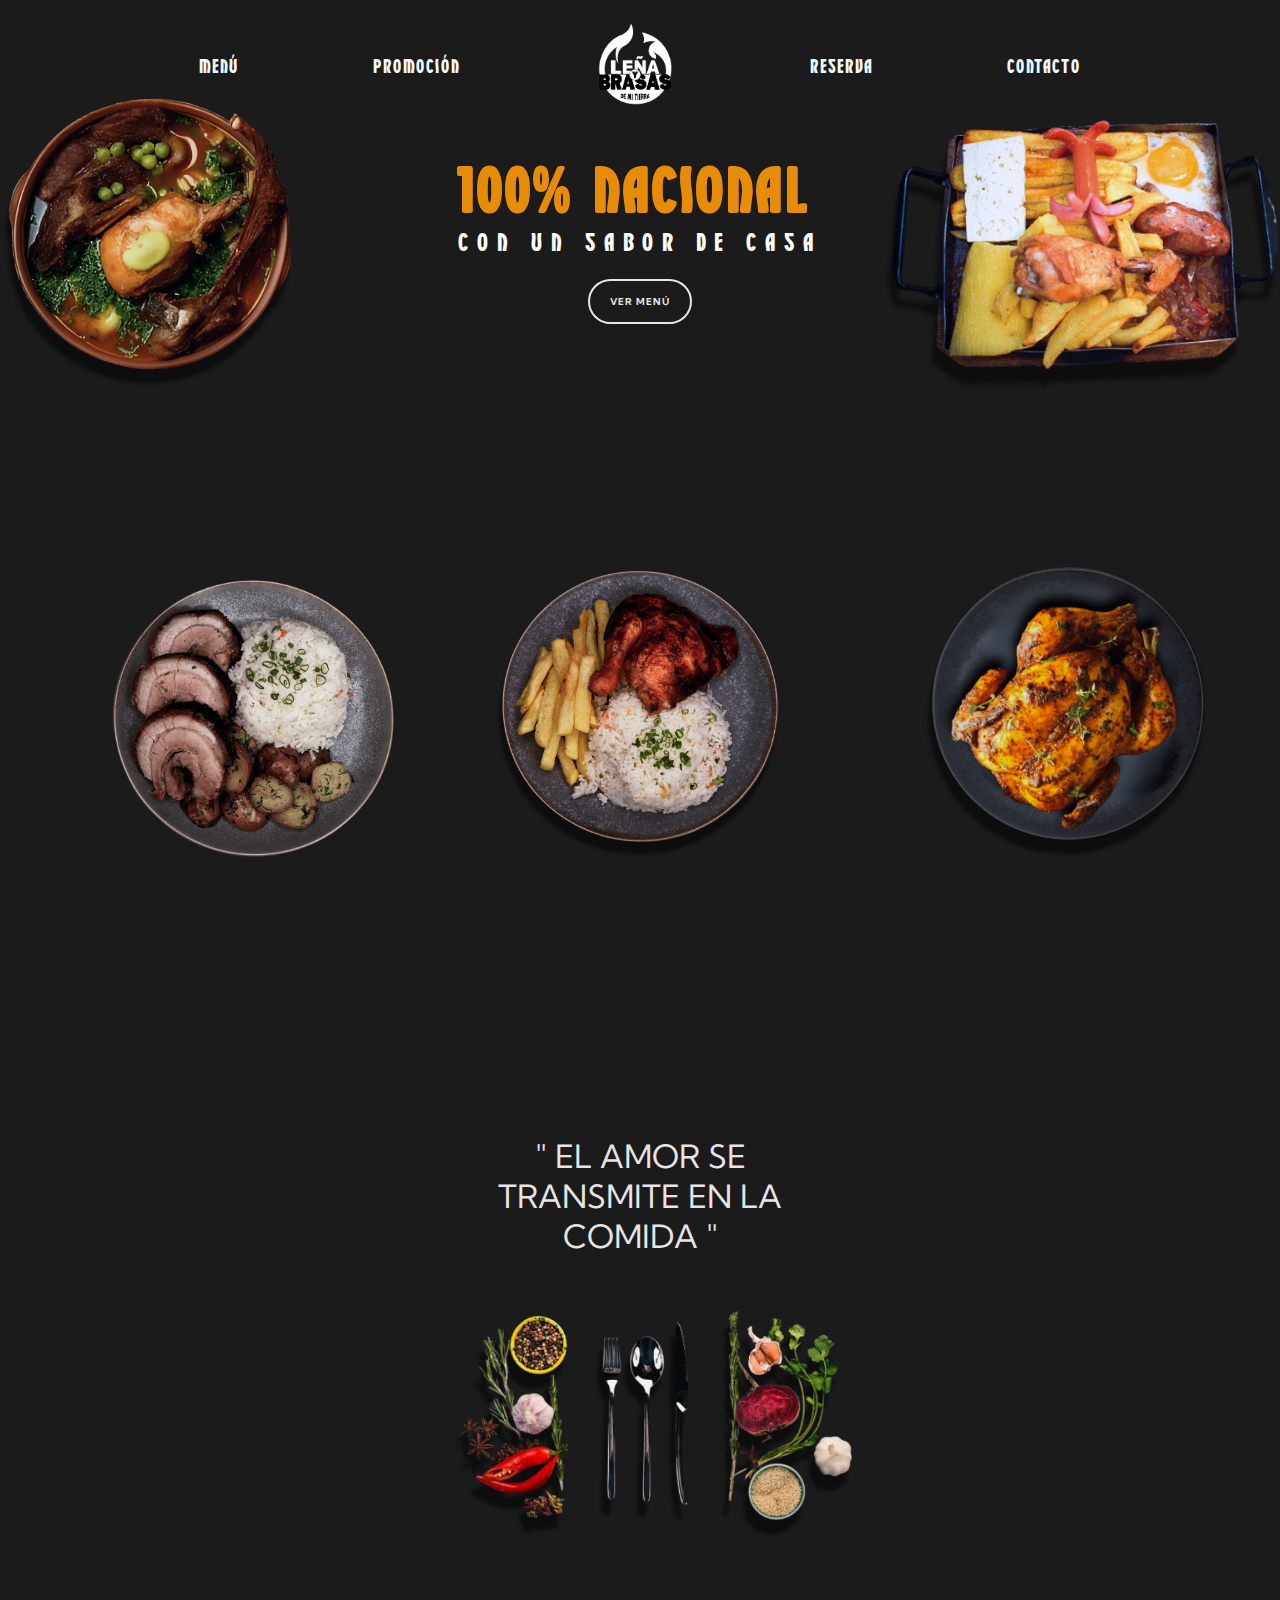
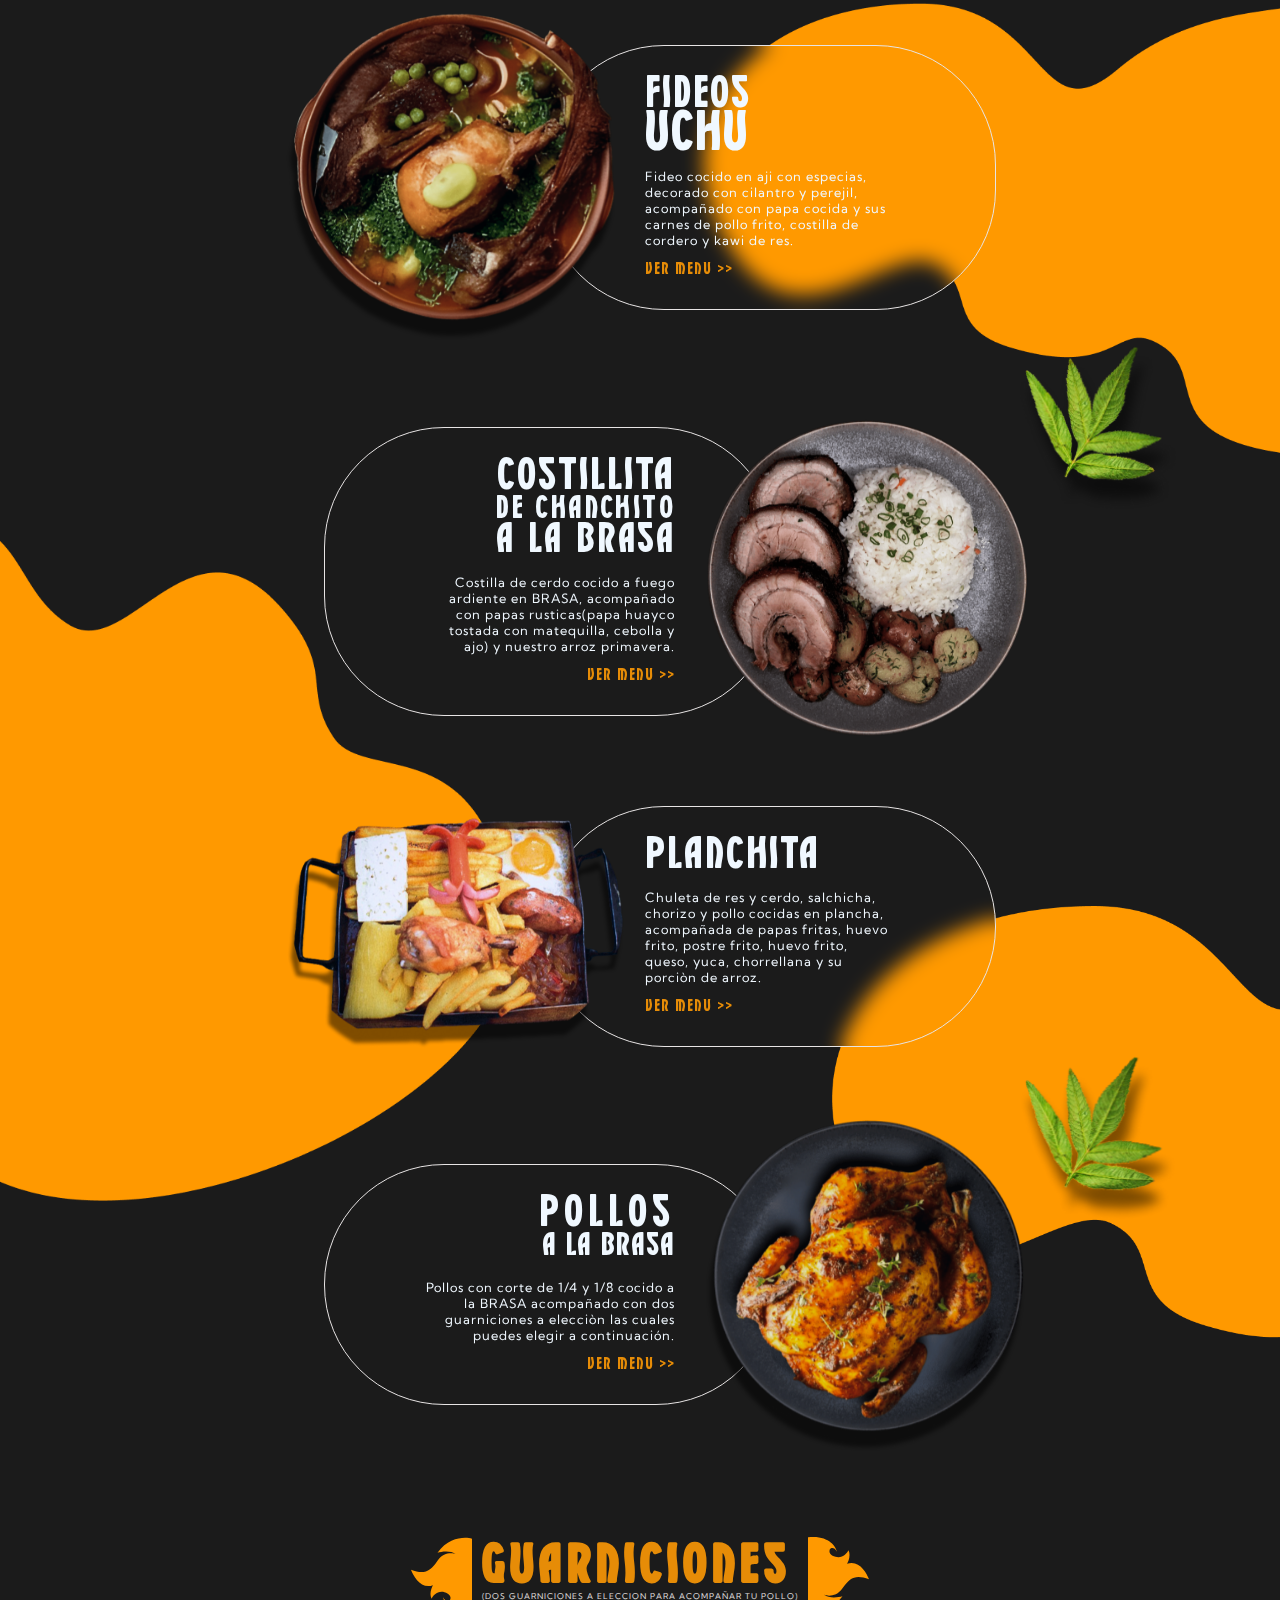
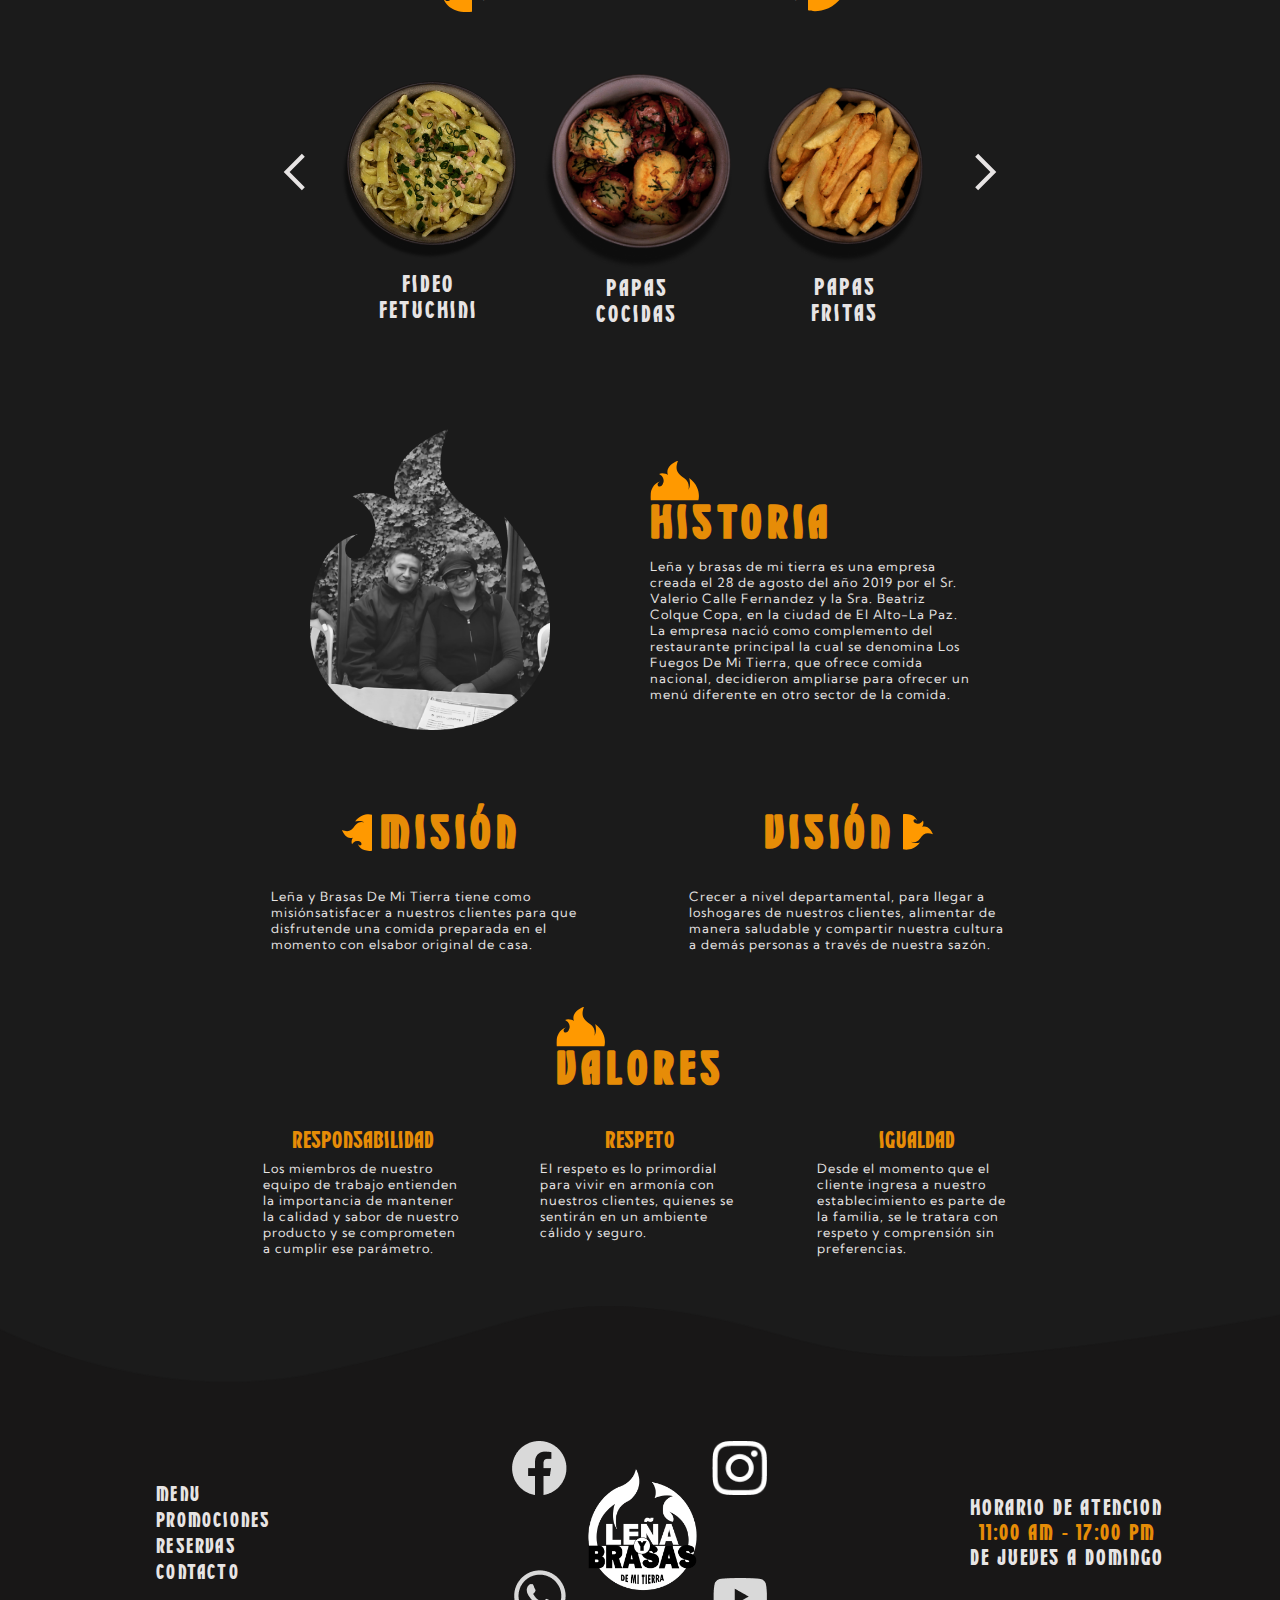
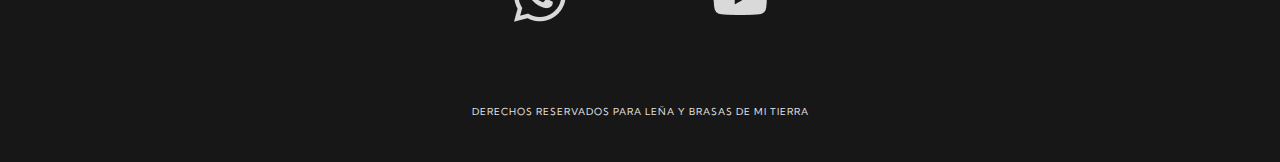
<file: index.html>
<!DOCTYPE html>
<html lang="es">
  <head>
    <meta charset="UTF-8" />
    <meta name="viewport" content="width=device-width, initial-scale=1.0" />
    <link rel="stylesheet" href="style/inicio.css" />
    <link rel="stylesheet" href="style/fonts.css" />
    <link rel="stylesheet" href="style/nav-fotter.css" />
    <link
      rel="shortcut icon"
      href="public/logos/logo.png"
      type="image/x-icon"
    />
    <title>Leña y Brasas</title>
  </head>
  <body>
    <!-- <div class="bg-ruido">

    </div> -->

    <header class="header">
      <!-- nav-movil -->
    <nav class="header__nav-movil">
      <a href="./index.html"
        ><img
          src="./public/logos/logo.png"
          alt="LOGO LEÑA-BRASAS"
          class="icon-inicio"
      /></a>
      <div>
        <img
          src="./public/logos/menu-movil.png"
          alt="Icono de menú"
          id="menu-movil"
        />
      </div>
      <div class="capa"></div>
      <ul class="nmovil-container hidden">
        <li class="nmovil-items"><a href="./menu.html">MENÚ</a></li>
        <li class="nmovil-items"><a href="./promociones.html">PROMOCIÓN</a></li>
        <li class="nmovil-items"><a href="./resevas.html">RESERVA</a></li>
        <li class="nmovil-items"><a href="./contacto.html">CONTACTO</a></li>
      </ul>
    </nav>

    <!-- fin nav-movil -->
    <nav class="header__nav">
      <ul class="nav__container--items">
        <li class="nav-items"><a href="./menu.html">MENÚ</a></li>
        <li class="nav-items"><a href="./promociones.html">PROMOCIÓN</a></li>
        <a href="./index.html"><img src="./public/logos/logo.png" alt="LOGO LEÑA-BRASAS" /></a>
        <li class="nav-items"><a href="./resevas.html">RESERVA</a></li>

        <li class="nav-items"><a href="./contacto.html">CONTACTO</a></li>
      </ul>
    </nav>

      <main class="header__main-movil">
        <section class="header-slider">
          <!-- Radio buttons para el control del slider -->
          <input type="radio" id="slide1" name="slider" checked>
          <input type="radio" id="slide2" name="slider">
          <input type="radio" id="slide3" name="slider">
      
          <!-- Contenedor de slides -->
          <div class="slides" id="slides-container">
            <article class="slides-header">
              <img src="./public/image/fideoUchu.png" alt="FIDEOS UCHU">
              <h2>FIDEOS UCHU</h2>
              <button class="button">VER MENU</button>
            </article>
            <article class="slides-header">
              <img src="./public/image/Costilla.png" alt="COSTILLA A LA BRASA">
              <h2>COSTILLA A LA BRASA</h2>
              <button class="button">VER MENU</button>
            </article>
            <article class="slides-header">
              <img src="./public/image/pollo.png" alt="POLLO A LA BRASA">
              <h2>POLLO A LA BRASA</h2>
              <button class="button">VER MENU</button>
            </article>
          </div>
      
          <!-- Radio buttons visibles como puntos de navegación -->
          <div class="content-radio-buttons">
            <label for="slide1" class="radio-button"></label>
            <label for="slide2" class="radio-button"></label>
            <label for="slide3" class="radio-button"></label>
          </div>
        </section>
      </main>
      
      

      <main class="header__main">
        <div class="mani__title">
          <h1>100% NACIONAL</h1>
          <h2>CON UN SABOR DE CASA</h2>
          <a href="./menu.html" class="button">VER MENÚ</a>
        </div>

        <img
          class="header__main-img-2"
          src="./public/image/Costilla.png"
          alt="Costillitas de Cerdo"
        />
        <img
          class="header__main-img-1"
          src="./public/image/fideoUchu.png"
          alt="Fideos Uchu"
        />
        <img
          class="header__main-img-4"
          src="./public/image/Planchita.png"
          alt="Planchita"
        />
        <img
          class="header__main-img-5"
          src="./public/image/pollo.png"
          alt="Pollo a la Brasa"
        />
        <img
          class="header__main-img-3"
          src="./public/image/PolloBrasa.png"
          alt="Pollo a la Brasa"
        />
      </main>
    </header>

    <section class="frase">
      <h2>" EL AMOR SE TRANSMITE EN LA COMIDA "</h2>
      <img src="./public/image/cubiertos.png" alt="" />
    </section>
    

    <aside class="menu">
      <img src="./public/image/m1.png" alt="vector fuego" class="vector-1" />
      <img src="./public/image/m2.png" alt="vector fuego" class="vector-2" />
      <img src="./public/image/m3.png" alt="vector fuego" class="vector-3" />
      <div class="aside__menu">
        <img src="./public/image/fideoUchu.png" alt="Fideos Uchi" />
        <div class="aside__menu-text">
          <h3>FIDEOS <span>UCHU</span></h3>
          <p>
            Fideo cocido en aji con especias, decorado con cilantro y perejil,
            acompañado con papa cocida y sus carnes de pollo frito, costilla de
            cordero y kawi de res.
          </p>

          <a href="./menu.html">VER MENU >></a>
        </div>
      </div>
      <div class="aside__menu plato-2">
        <div class="aside__menu-text">
          <h3>COSTILLITA<span>DE CHANCHITO</span> <span>A LA BRASA</span></h3>
          <p>
            Costilla de cerdo cocido a fuego ardiente en BRASA, acompañado con
            papas rusticas(papa huayco tostada con matequilla, cebolla y ajo) y
            nuestro arroz primavera.
          </p>
          <a href="./menu.html">VER MENU >></a>
        </div>
        <img
          src="./public/image/Costilla.png"
          alt="Costilla de Cerdo"
          class="costilla"
        />
        <img src="./public/image/h1.png" alt="Hoja" class="hoja1" />
      </div>

      <div class="aside__menu plate-3">
        <img src="./public/image/Planchita.png" alt="Planchita" />
        <div class="aside__menu-text plate3">
          <h3>PLANCHITA</h3>
          <p>
            Chuleta de res y cerdo, salchicha, chorizo y pollo cocidas en
            plancha, acompañada de papas fritas, huevo frito, postre frito,
            huevo frito, queso, yuca, chorrellana y su porciòn de arroz.
          </p>
          <a href="./menu.html">VER MENU >></a>
        </div>
      </div>

      <div class="aside__menu plate-4">
        <div class="aside__menu-text">
          <h3>PolloS<span>A LA BRASA</span></h3>
          <p>
            Pollos con corte de 1/4 y 1/8 cocido a la BRASA acompañado con dos
            guarniciones a elecciòn las cuales puedes elegir a continuación.
          </p>
          <a href="./menu.html">VER MENU >></a>
        </div>

        <img src="./public/image/pollo.png" alt="Pollo a la Brasa"  class="pollo"/>
        <img src="./public/image/h1.png" alt="Hoja" class="hoja2" />
      </div>
    </aside>
    <section class="container__guarniciones">
      <div class="guarniciones__titulo">
        <img src="./public/image/fuego.svg" alt="Vector Fuego" class="fuego" />
        <div class="titulo">
          <h3>GUARNICIONES</h3>
          <p>(DOS GUARNICIONES A ELECCION PARA ACOMPAÑAR TU POLLO)</p>
        </div>
        <img src="./public/image/fuego.svg" alt="Vector Fuego" />
      </div>
      <svg
        xmlns="http://www.w3.org/2000/svg"
        viewBox="0 0 24 24"
        class="arrow-izquierda"
        onclick="moveSlide(-1)"
      >
        <path
          d="M15.293 3.293 6.586 12l8.707 8.707 1.414-1.414L9.414 12l7.293-7.293-1.414-1.414z"
        />
      </svg>
      <div class="container__slider">
        <div class="slider__Guarniciones">
          <div class="slider-wrapper">
            <div class="slider">
              <img
                src="./public/image/FideoFetuchini.png"
                alt="Fideo Fetuchini"
              />
              <h4>FIDEO <span>FETUCHINI</span></h4>
            </div>
            <div class="slider">
              <img src="./public/image/papasCocidas.png" alt="Papas Cocidas" />
              <h4>PAPAS <span>COCIDAS</span></h4>
            </div>
            <div class="slider">
              <img src="./public/image/papasFritas.png" alt="Papas Fritas" />
              <h4>PAPAS <span>FRITAS</span></h4>
            </div>
            <div class="slider">
              <img src="./public/image/arroz.png" alt="Papas Fritas" />
              <h4>ARROZ<span>PRIMAVERA</span></h4>
            </div>
          </div>
        </div>
      </div>
      <svg
        xmlns="http://www.w3.org/2000/svg"
        viewBox="0 0 24 24"
        class="arrow-derecha"
        onclick="moveSlide(1)"
      >
        <path
          d="M7.293 4.707 14.586 12l-7.293 7.293 1.414 1.414L17.414 12 8.707 3.293 7.293 4.707z"
        />
      </svg>
    </section>

    <div class="s_nosotros">
      <article class="s_nosotros historia-2">
        <img
          src="./public/image/historia.png"
          alt="img-historia"
          class="historia-img"
        />
        <div class="content-text">
          <div class="historia-titulo">
            <img
              src="./public/image/fuego.svg"
              alt="Vector Fuego"
              class="fuego"
            />
            <h3>HISTORIA</h3>
          </div>

          <p>
            Leña y brasas de mi tierra es una empresa creada el 28 de agosto del
            año 2019 por el Sr. Valerio Calle Fernandez y la Sra. Beatriz Colque
            Copa, en la ciudad de El Alto-La Paz. La empresa nació como
            complemento del restaurante principal la cual se denomina Los Fuegos
            De Mi Tierra, que ofrece comida nacional, decidieron ampliarse para
            ofrecer un menú diferente en otro sector de la comida.
          </p>
        </div>
      </article>
      <article class="s_nosotros historia">
        <div class="historia-titulo">
          <img src="./public/image/fuego.svg" alt="Vector Fuego" class="fuego" />
          <h3>HISTORIA</h3>
        </div>

        <img src="./public/image/Vector 13.png" alt="" />
        <p>
          Leña y brasas de mi tierra es una empresa creada el 28 de agosto del
          año 2019 por el Sr. Valerio Calle Fernandez y la Sra. Beatriz Colque
          Copa, en la ciudad de El Alto-La Paz. La empresa nació como
          complemento del restaurante principal la cual se denomina Los Fuegos
          De Mi Tierra, que ofrece comida nacional, decidieron ampliarse para
          ofrecer un menú diferente en otro sector de la comida.
        </p>
      </article>
      <div class="content-mv">
        <article class="s_nosotros-mision">
          <div class="mision-titulo">
            <img
              src="./public/image/fuego.svg"
              alt="Vector Fuego"
              class="fuego"
            />
            <h3>MISIÓN</h3>
          </div>
          <p>
            Leña y Brasas De Mi Tierra tiene como misiónsatisfacer a nuestros
            clientes para que disfrutende una comida preparada en el momento con
            elsabor original de casa.
          </p>
        </article>
        <article class="s_nosotros-mision">
          <div class="mision-titulo vision">
            <h3>VISIÓN</h3>
            <img
              src="./public/image/fuego.svg"
              alt="Vector Fuego"
              class="fuego"
            />
          </div>
          <p>
            Crecer a nivel departamental, para llegar a loshogares de nuestros
            clientes, alimentar de manera saludable y compartir nuestra cultura
            a demás personas a través de nuestra sazón.
          </p>
        </article>
      </div>
    </div>
    <div class="s_nosotros valores">
      <div class="historia-titulo">
        <img src="./public/image/fuego.svg" alt="Vector Fuego" class="fuego" />
        <h3>VALORES</h3>
      </div>
      <div class="content-valores">
        <article>
          <h4>RESPONSABILIDAD</h4>
          <p>
            Los miembros de nuestro equipo de trabajo entienden la importancia
            de mantener la calidad y sabor de nuestro producto y se comprometen
            a cumplir ese parámetro.
          </p>
        </article>
        <article>
          <h4>RESPETO</h4>
          <p>
            El respeto es lo primordial para vivir en armonía con nuestros
            clientes, quienes se sentirán en un ambiente cálido y seguro.
          </p>
        </article>
        <article>
          <h4>IGUALDAD</h4>
          <p>
            Desde el momento que el cliente ingresa a nuestro establecimiento es
            parte de la familia, se le tratara con respeto y comprensión sin
            preferencias.
          </p>
        </article>
      </div>
    </div>

    <footer class="footer">
      <section class="menu-footer">
        <ul>
          <li><a href="./menu.html">MENU</a></li>
          <li><a href="./promociones.html">PROMOCIONES</a></li>
          <li><a href="./resevas.html">RESERVAS</a></li>
          <li><a href="./contacto.html">CONTACTO</a></li>
        </ul>
      </section>
      <section class="redes">
        <div>
          <img src="./public/logos/fb.png" alt="Logo Faccebok" />
        </div>
        <div>
          <img src="./public/logos/in.png" alt="Instagram" class="instagram" />
        </div>
        <div><img src="./public/logos/wp.png" alt="Whatsapp" /></div>
  
        <a href="./index.html"> <img src="./public/logos/logo.png" alt="logo" /></a>
  
        <div><img src="./public/logos/yt.png" alt="Youtube" /></div>
      </section>
      <section class="horarios">
        <h3>HORARIO DE ATENCION</h3>
        <h3>11:00 AM - 17:00 PM</h3>
        <h3>DE JUEVES A DOMINGO</h3>
      </section>
      <h5>DERECHOS RESERVADOS PARA LEÑA Y BRASAS DE MI TIERRA</h5>
    </footer>

    <script src="script/script.js"></script>
  </body>
</html>
</file>
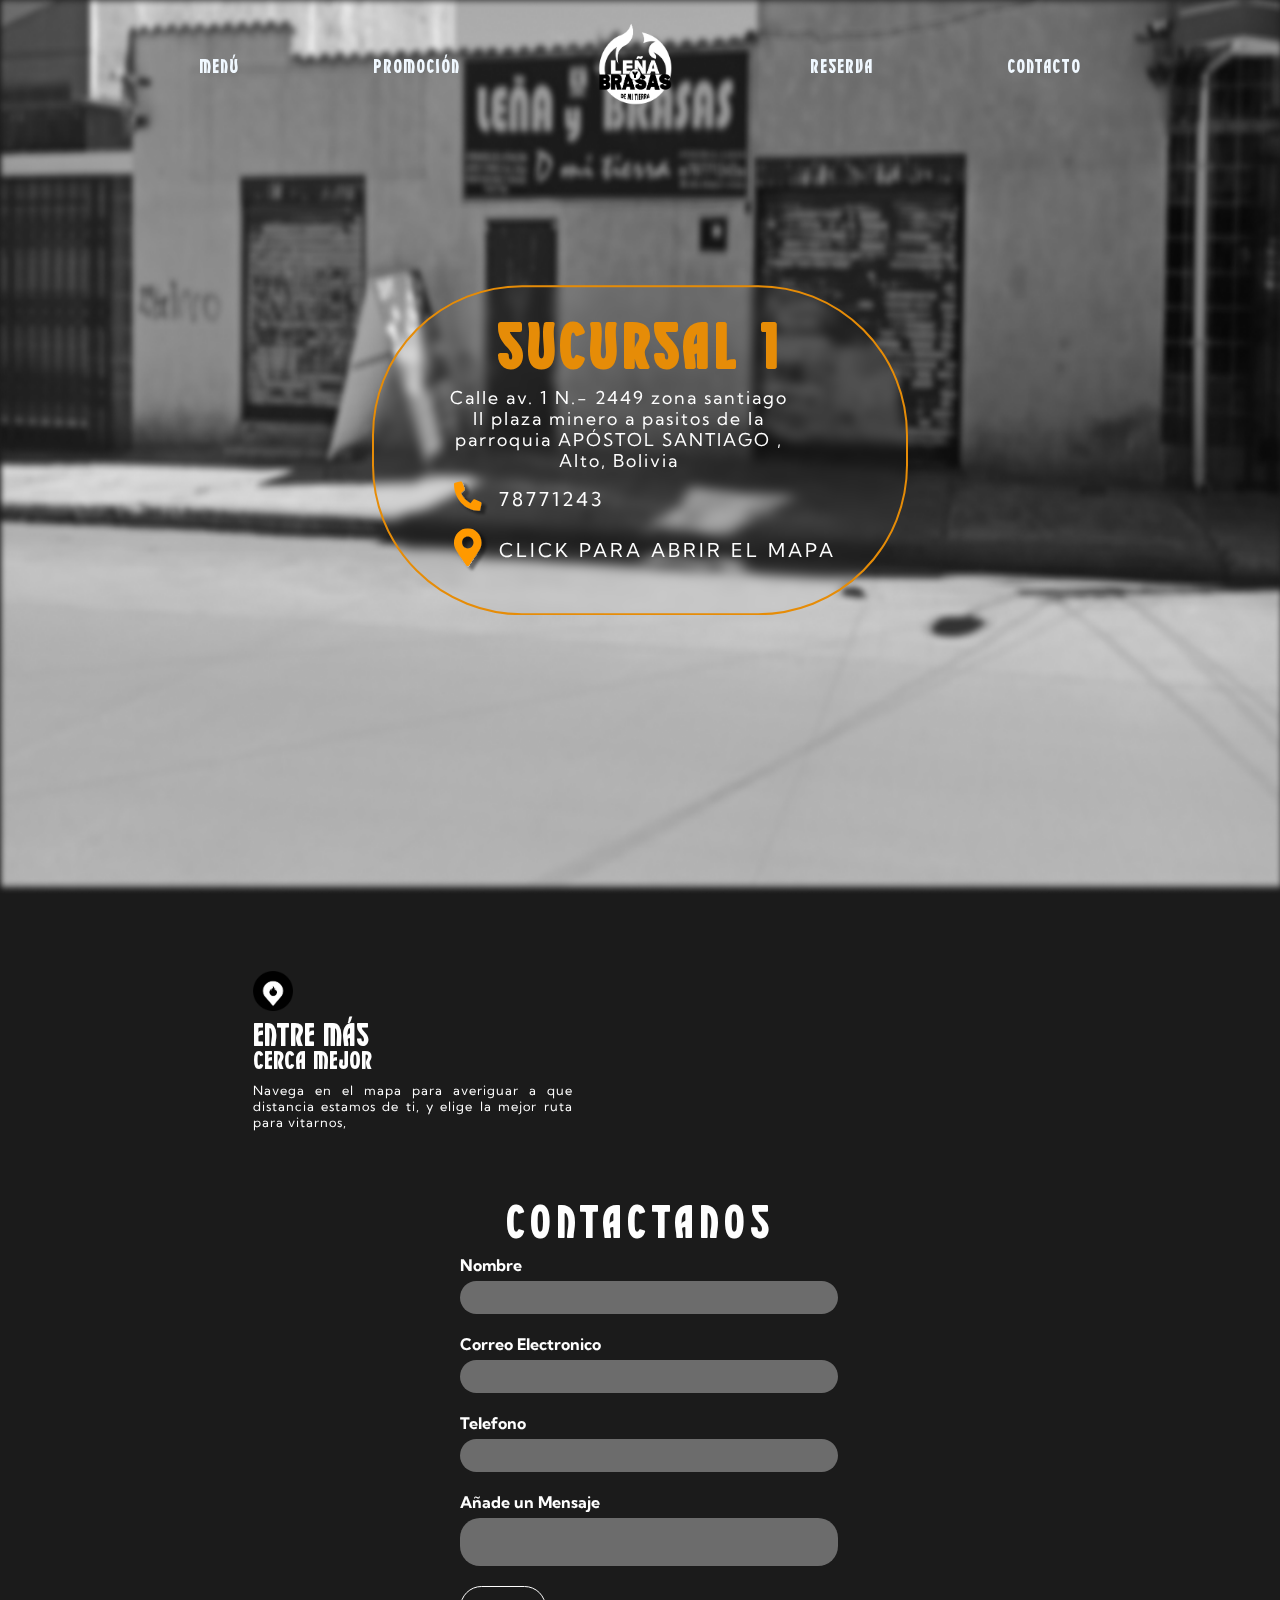
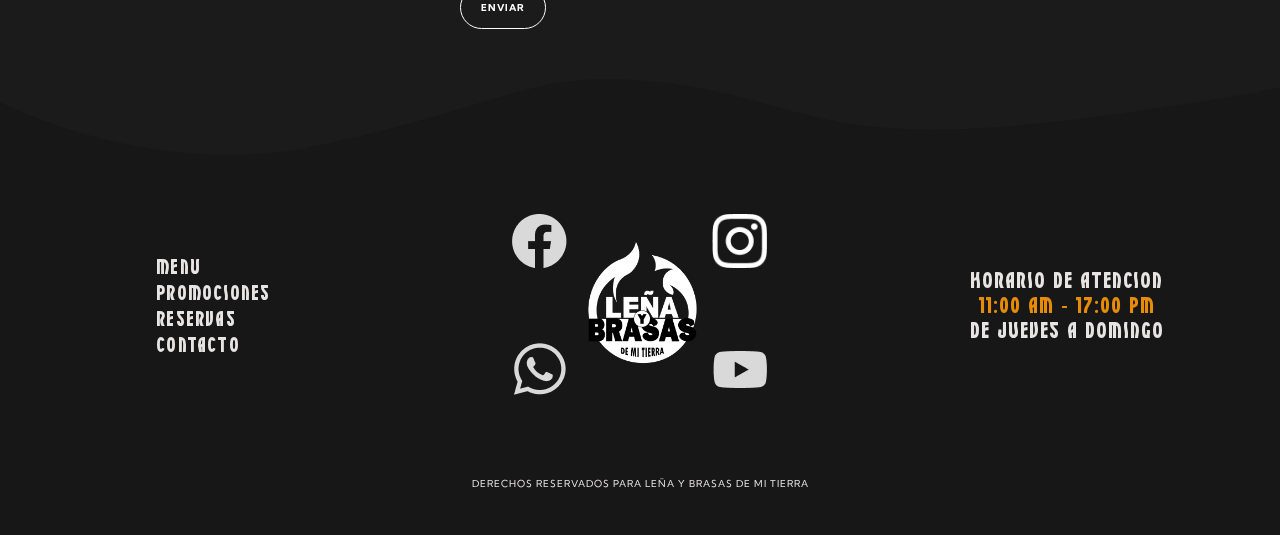
<file: contacto.html>
<!DOCTYPE html>
<html lang="es">
  <head>
    <meta charset="UTF-8" />
    <meta name="viewport" content="width=device-width, initial-scale=1.0" />
    <title>Reservas-Leña y Brasas</title>
    <link
      rel="shortcut icon"
      href="./public/logos/logo.png"
      type="image/x-icon"
    />
    <link rel="stylesheet" href="./style/nav-fotter.css" />
    <link rel="stylesheet" href="./style/contacto.css" />
    <link rel="stylesheet" href="./style/fonts.css" />
  </head>
  <body>
  <header class="header">
     <!-- nav-movil -->
     <nav class="header__nav-movil">
      <a href="./index.html"
        ><img
          src="./public/logos/logo.png"
          alt="LOGO LEÑA-BRASAS"
          class="icon-inicio"
      /></a>
      <div>
        <img
          src="./public/logos/menu-movil.png"
          alt="Icono de menú"
          id="menu-movil"
        />
      </div>
      <div class="capa"></div>
      <ul class="nmovil-container hidden">
        <li class="nmovil-items"><a href="./menu.html">MENÚ</a></li>
        <li class="nmovil-items"><a href="./promociones.html">PROMOCIÓN</a></li>
        <li class="nmovil-items"><a href="./resevas.html">RESERVA</a></li>
        <li class="nmovil-items"><a href="./contacto.html">CONTACTO</a></li>
      </ul>
    </nav>

    <!-- fin nav-movil -->
    <nav class="header__nav">
      <ul class="nav__container--items">
        <li class="nav-items"><a href="./menu.html">MENÚ</a></li>
        <li class="nav-items"><a href="./promociones.html">PROMOCIÓN</a></li>
        <a href="./index.html"><img src="./public/logos/logo.png" alt="LOGO LEÑA-BRASAS" /></a>
        <li class="nav-items"><a href="./resevas.html">RESERVA</a></li>

        <li class="nav-items"><a href="./contacto.html">CONTACTO</a></li>
      </ul>
    </nav>

      <img
        src="./public/image/bg-conacto.png"
        alt="Fondo Reservas"
        class="fondo-reservas"
      />

      <div class="titulo__header">
        <h3>SUCURSAL 1</h3>
        <p>
          Calle av. 1 N.- 2449 zona santiago ll plaza minero a pasitos de la
          parroquia APÓSTOL SANTIAGO , Alto, Bolivia
        </p>
        <div class="enlaces">
          <img src="./public/logos/logo-telefoo.svg" alt="icono-telefono" />
          <a href="https://wa.me/59171234567
          " target="_blank">78771243</a>
        </div>
        <div class="enlaces">
          <img src="./public/logos/logo-ubicacion.svg" alt="" />
          <a href="">CLICK PARA ABRIR EL MAPA</a>
        </div>
      </div>
    </header>

    <section class="container__ubicaiones">
      <div class="text-content">
        <img src="./public/image/ubicaion.png" alt="icon-ubicacion" />
        <h3>ENTRE MÁS <span>CERCA MEJOR</span></h3>
        <p>
          Navega en el mapa para averiguar a que distancia estamos de ti, y
          elige la mejor ruta para vitarnos,
        </p>
      </div>
      <div class="ubicaion">
        <iframe
          src="https://www.google.com/maps/embed?pb=!1m18!1m12!1m3!1d15299.01806615!2d-68.18625239487682!3d-16.538486309923687!2m3!1f0!2f0!3f0!3m2!1i1024!2i768!4f13.1!3m3!1m2!1s0x915edff8a188407f%3A0x8f3fc57b8d7b1775!2sLe%C3%B1a%20y%20Brasas%20de%20mi%20tierra!5e0!3m2!1ses!2sbo!4v1730522344689!5m2!1ses!2sbo"
          width="400"
          height="300"
          style="border: 0"
          allowfullscreen=""
          loading="lazy"
          referrerpolicy="no-referrer-when-downgrade"
        ></iframe>
      </div>
    </section>

    <main class="container__form">
      <h3>CONTACTANOS</h3>
      <form action="" class="form-form">
        <div>
          <label for="Nombre">Nombre </label>
          <input type="text" required id="Nombre" />
        </div>
        <div>
          <label for="Correo">Correo Electronico</label>
          <input type="email" required id="Correo" />
        </div>
        <div>
          <label for="Telefono">Telefono </label>
          <input type="text" id="Telefono" />
        </div>
        <div>
          <label for="Mensaje"> Añade un Mensaje</label>
          <textarea name="" id="Mensaje"></textarea>
        </div>
        <button type="submit" class="button">ENVIAR</button>
      </form>
    </main>

 
    <footer class="footer">
      <section class="menu-footer">
        <ul>
          <li><a href="./menu.html">MENU</a></li>
          <li><a href="./promociones.html">PROMOCIONES</a></li>
          <li><a href="./resevas.html">RESERVAS</a></li>
          <li><a href="./contacto.html">CONTACTO</a></li>
        </ul>
      </section>
      <section class="redes">
        <div>
          <img src="./public/logos/fb.png" alt="Logo Faccebok" />
        </div>
        <div>
          <img src="./public/logos/in.png" alt="Instagram" class="instagram" />
        </div>
        <div><img src="./public/logos/wp.png" alt="Whatsapp" /></div>
  
        <a href="./index.html"> <img src="./public/logos/logo.png" alt="logo" /></a>
  
        <div><img src="./public/logos/yt.png" alt="Youtube" /></div>
      </section>
      <section class="horarios">
        <h3>HORARIO DE ATENCION</h3>
        <h3>11:00 AM - 17:00 PM</h3>
        <h3>DE JUEVES A DOMINGO</h3>
      </section>
      <h5>DERECHOS RESERVADOS PARA LEÑA Y BRASAS DE MI TIERRA</h5>
    </footer>
    <script src="./script/script.js"></script>
  </body>
</html>
</file>
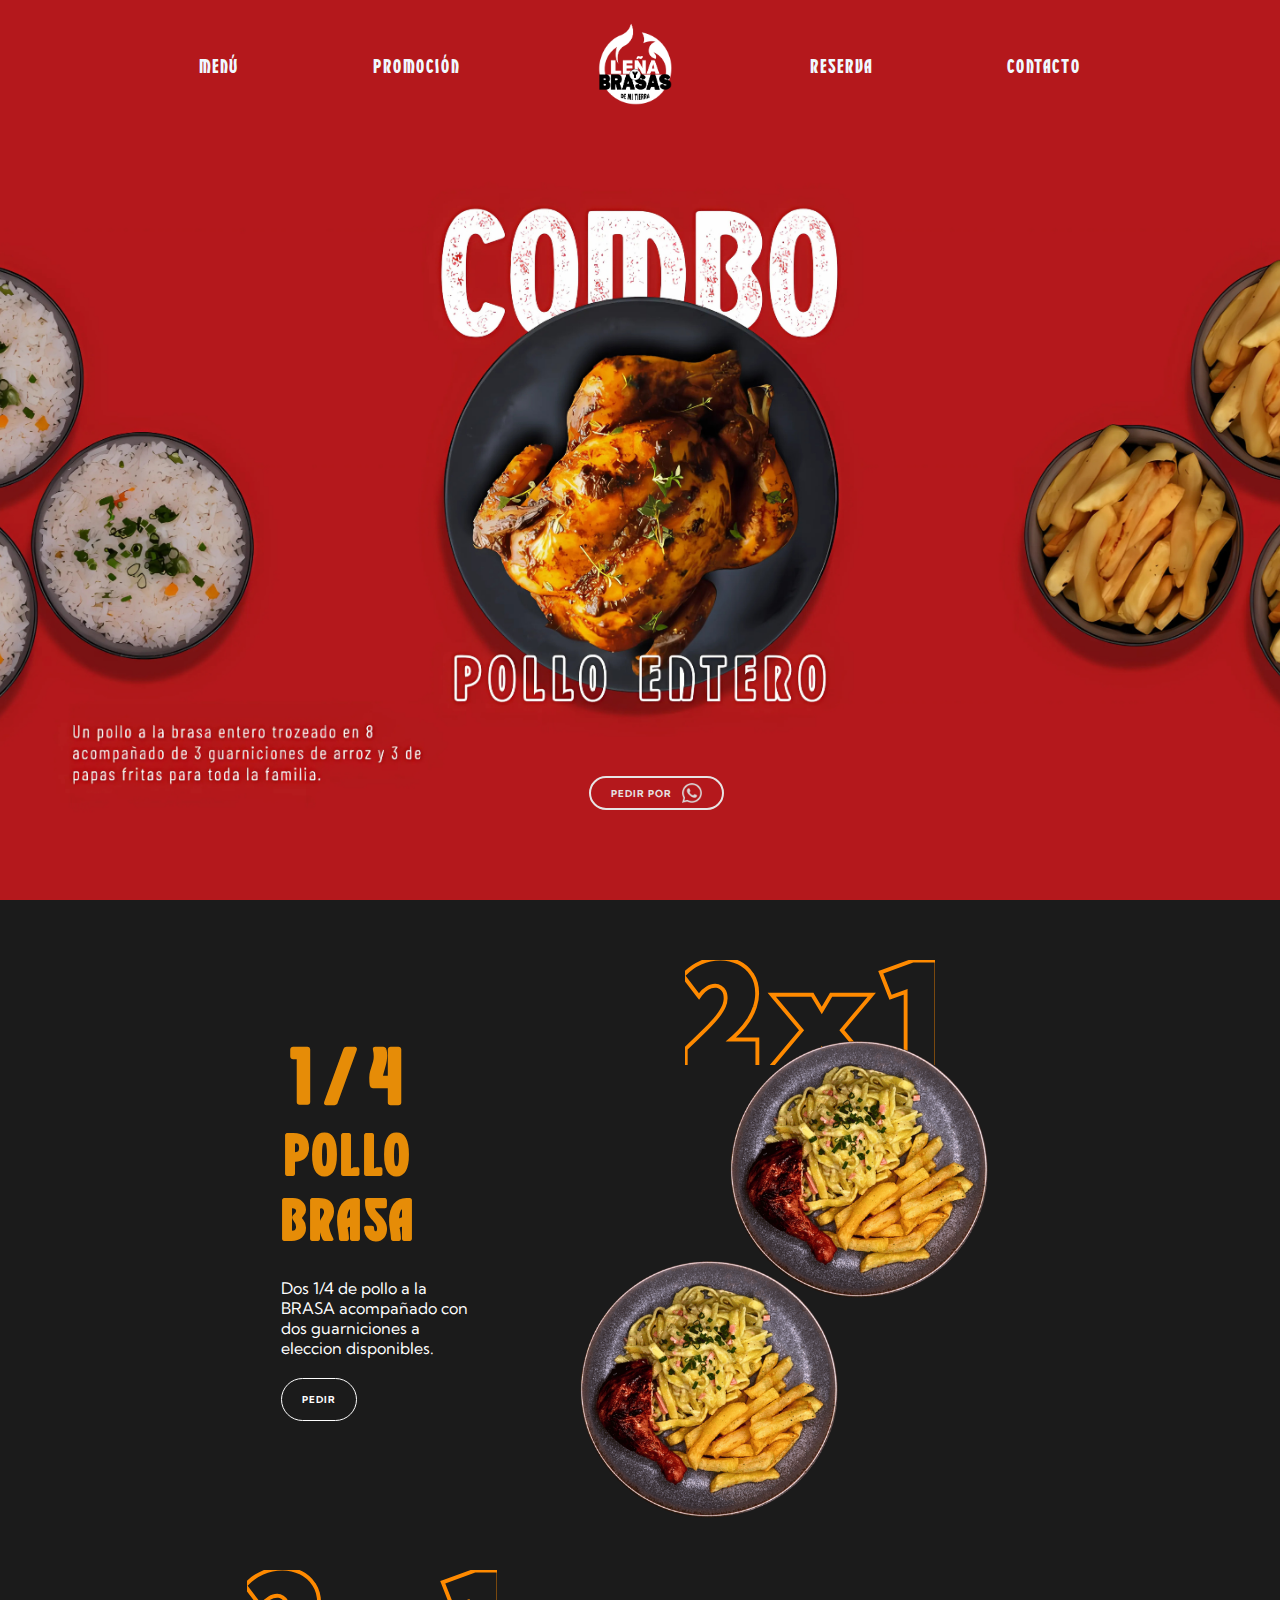
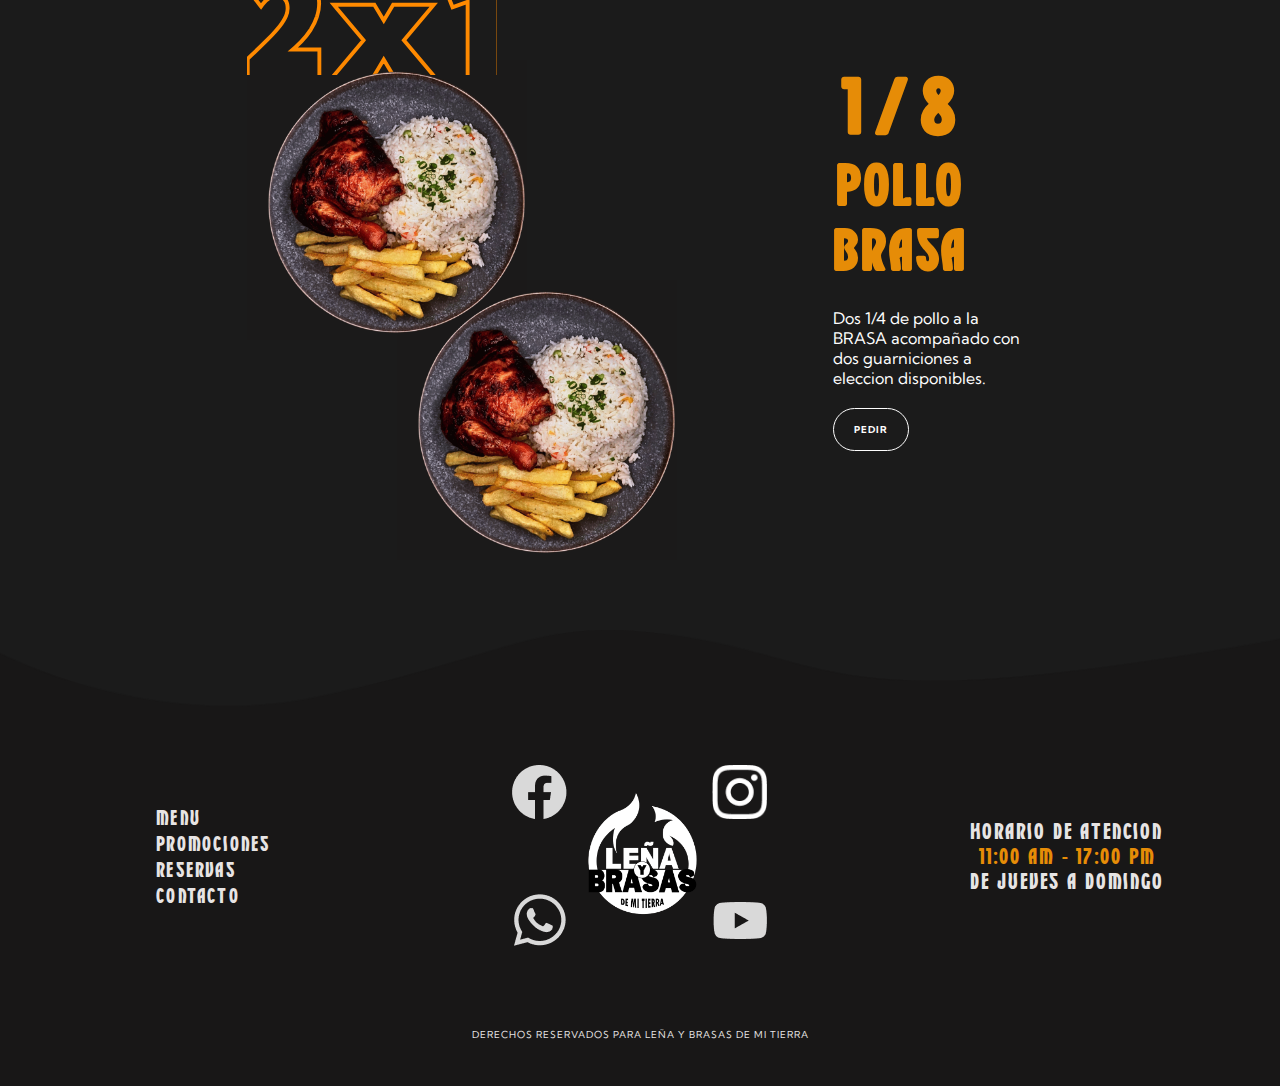
<file: promociones.html>
<!DOCTYPE html>
<html lang="es">
  <head>
    <meta charset="UTF-8" />
    <meta name="viewport" content="width=device-width, initial-scale=1.0" />
    <title>Promociónes</title>
    <link rel="stylesheet" href="style/nav-fotter.css" />
    <link rel="stylesheet" href="style/promociones.css" />
    <link rel="stylesheet" href="style/fonts.css" />
  </head>
  <body>
    <header class="header">
       <!-- nav-movil -->
    <nav class="header__nav-movil">
      <a href="./index.html"
        ><img
          src="./public/logos/logo.png"
          alt="LOGO LEÑA-BRASAS"
          class="icon-inicio"
      /></a>
      <div>
        <img
          src="./public/logos/menu-movil.png"
          alt="Icono de menú"
          id="menu-movil"
        />
      </div>
      <div class="capa"></div>
      <ul class="nmovil-container hidden">
        <li class="nmovil-items"><a href="./menu.html">MENÚ</a></li>
        <li class="nmovil-items"><a href="./promociones.html">PROMOCIÓN</a></li>
        <li class="nmovil-items"><a href="./resevas.html">RESERVA</a></li>
        <li class="nmovil-items"><a href="./contacto.html">CONTACTO</a></li>
      </ul>
    </nav>

    <!-- fin nav-movil -->
    <nav class="header__nav">
      <ul class="nav__container--items">
        <li class="nav-items"><a href="./menu.html">MENÚ</a></li>
        <li class="nav-items"><a href="./promociones.html">PROMOCIÓN</a></li>
        <a href="./index.html"><img src="./public/logos/logo.png" alt="LOGO LEÑA-BRASAS" /></a>
        <li class="nav-items"><a href="./resevas.html">RESERVA</a></li>

        <li class="nav-items"><a href="./contacto.html">CONTACTO</a></li>
      </ul>
    </nav>
    <a href="https://wa.me/59167344906
    " class="button menu-button button-prom">PEDIR POR <img src="./public/logos/wp.png" alt="Whatsapp" ></a>
    </header>

    <main class="container__promociones">
      <section class="contenido__promos">
        <div class="text-promos">
          <h3><span>1/4</span><span>POLLO</span><span>BRASA</span></h3>
          <p>
            Dos 1/4 de pollo a la BRASA acompañado con dos guarniciones a
            eleccion disponibles.
          </p>
          <button class="button">PEDIR</button>
        </div>
        <div class="img-promos">
          <img src="./public/logos/2x1.svg" alt="" />
          <img src="./public/image/pierna-pollo.png" alt="1/4 de pollo" />
          <img src="./public/image/pierna-pollo.png" alt="1/4 de pollo" />
        </div>
      </section>
      <section class="contenido__promos">
        <div class="img-promos promos-2">
          <img src="./public/logos/2x1.svg" alt="2x1" class="dosx1" />
          <img
            src="./public/image/entrepierna-pollo.png"
            alt="Pierna de Pollo "
            class="pollo"
          />
          <img
            src="./public/image/entrepierna-pollo.png"
            alt="Pierna de Pollo "
            class="pollo"
          />
        </div>
        <div class="text-promos">
          <h3><span>1/8</span><span>POLLO</span><span>BRASA</span></h3>
          <p>
            Dos 1/4 de pollo a la BRASA acompañado con dos guarniciones a
            eleccion disponibles.
          </p>
          <button class="button">PEDIR</button>
        </div>
      </section>
    </main>

   
  <footer class="footer">
    <section class="menu-footer">
      <ul>
        <li><a href="./menu.html">MENU</a></li>
        <li><a href="./promociones.html">PROMOCIONES</a></li>
        <li><a href="./resevas.html">RESERVAS</a></li>
        <li><a href="./contacto.html">CONTACTO</a></li>
      </ul>
    </section>
    <section class="redes">
      <div>
        <img src="./public/logos/fb.png" alt="Logo Faccebok" />
      </div>
      <div>
        <img src="./public/logos/in.png" alt="Instagram" class="instagram" />
      </div>
      <div><img src="./public/logos/wp.png" alt="Whatsapp" /></div>

      <a href="./index.html"> <img src="./public/logos/logo.png" alt="logo" /></a>

      <div><img src="./public/logos/yt.png" alt="Youtube" /></div>
    </section>
    <section class="horarios">
      <h3>HORARIO DE ATENCION</h3>
      <h3>11:00 AM - 17:00 PM</h3>
      <h3>DE JUEVES A DOMINGO</h3>
    </section>
    <h5>DERECHOS RESERVADOS PARA LEÑA Y BRASAS DE MI TIERRA</h5>
  </footer>
    <script src="./script/script.js"></script>

  </body>
</html>
</file>
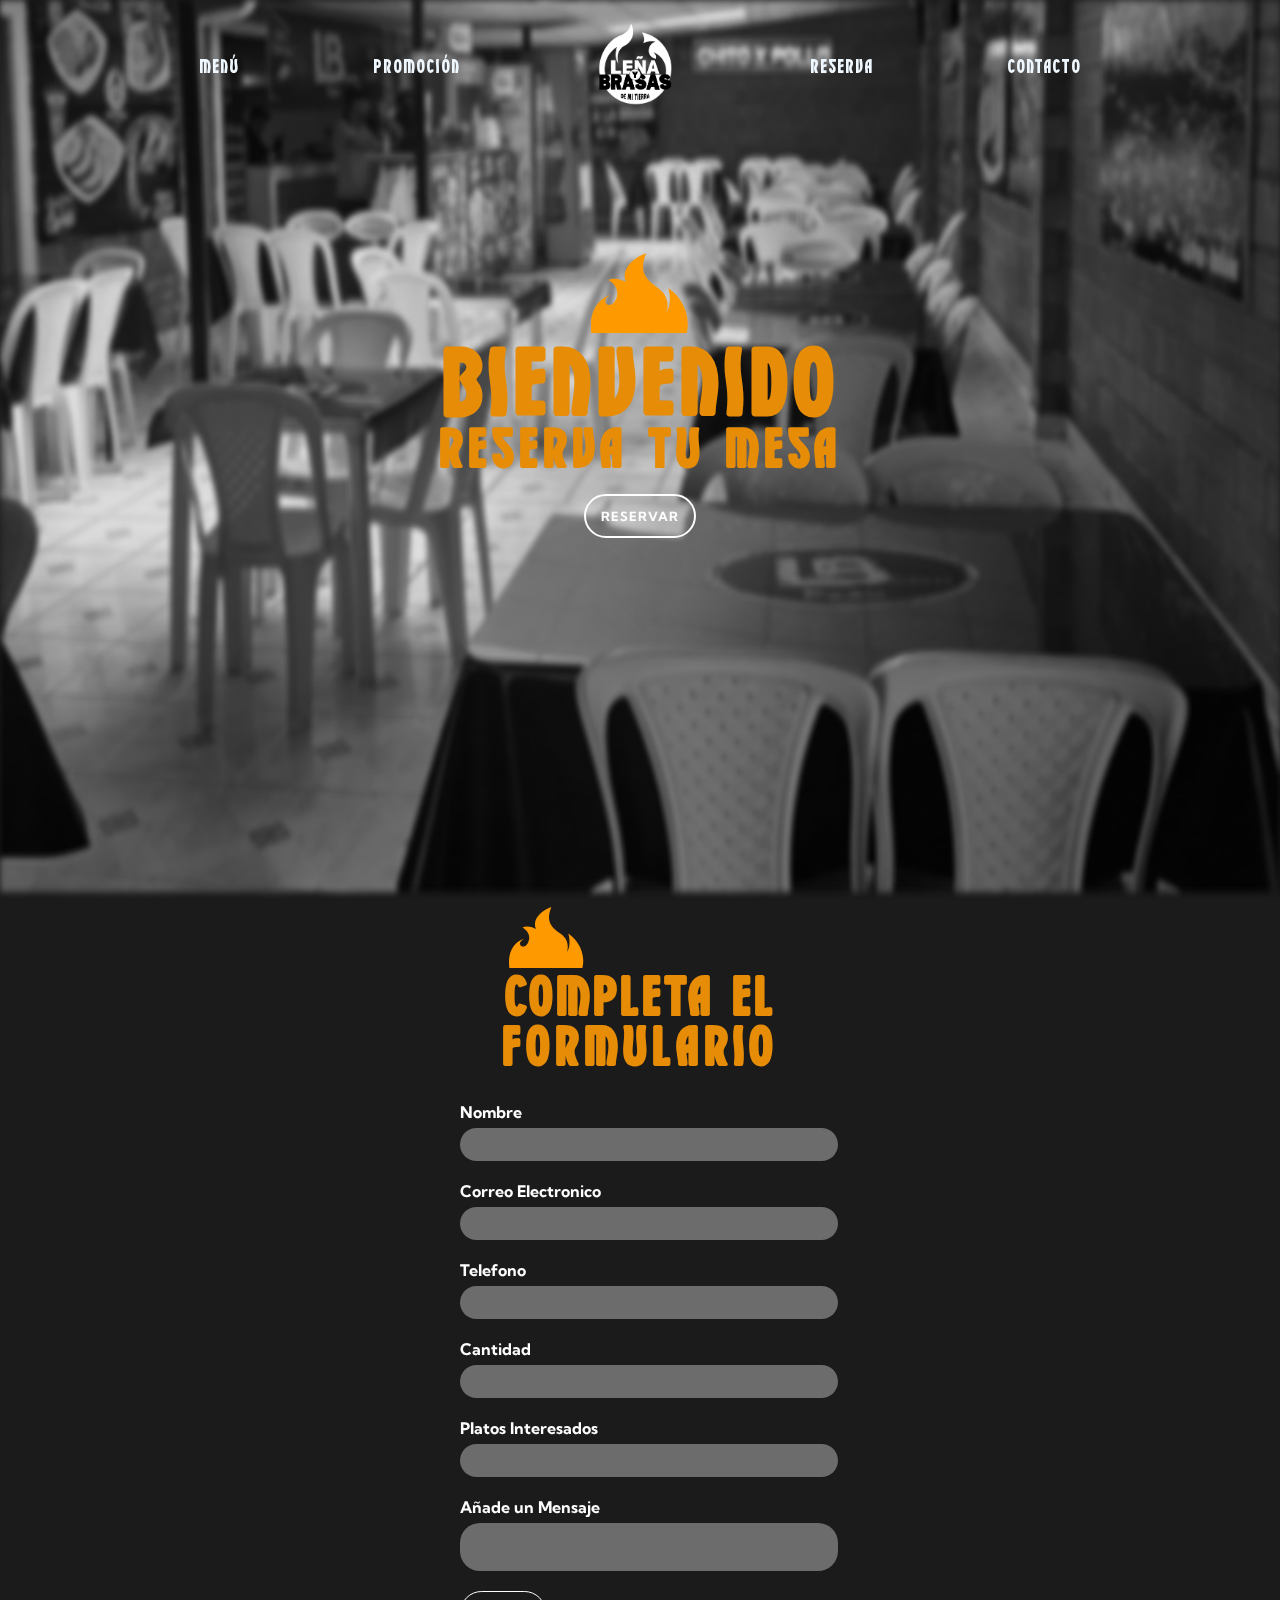
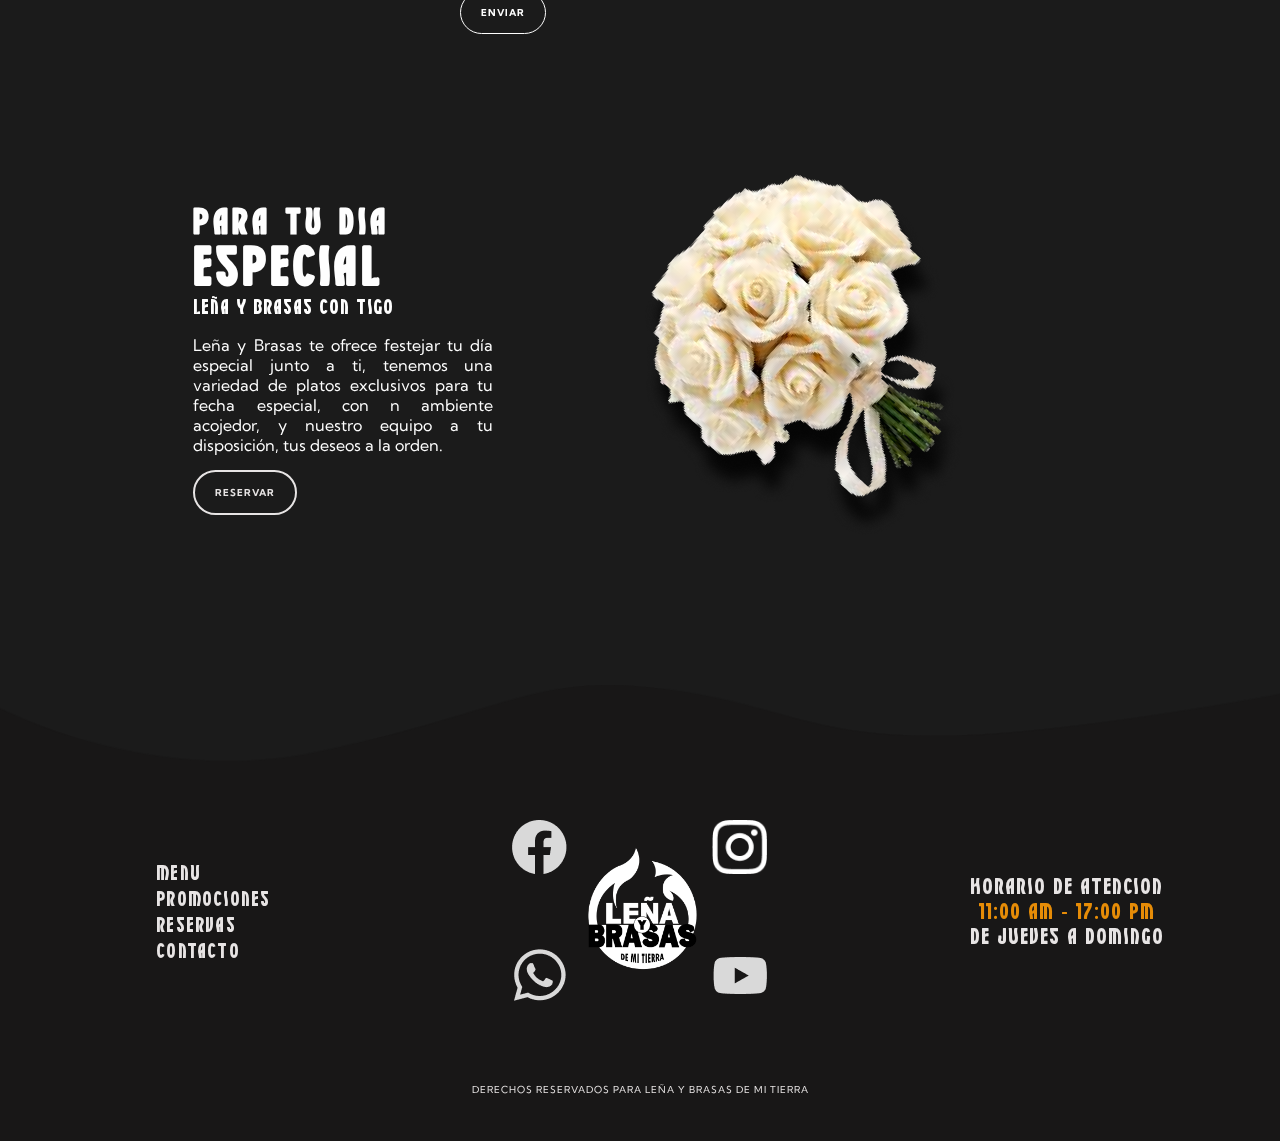
<file: resevas.html>
<!DOCTYPE html>
<html lang="es">
  <head>
    <meta charset="UTF-8" />
    <meta name="viewport" content="width=device-width, initial-scale=1.0" />
    <title>Reservas-Leña y Brasas</title>
    <link rel="stylesheet" href="style/nav-fotter.css" />
    <link rel="stylesheet" href="style/reseras.css" />
    <link rel="stylesheet" href="style/fonts.css" />
  </head>
  <body>
    <header class="header">
      <!-- nav-movil -->
    <nav class="header__nav-movil">
      <a href="./index.html"
        ><img
          src="./public/logos/logo.png"
          alt="LOGO LEÑA-BRASAS"
          class="icon-inicio"
      /></a>
      <div>
        <img
          src="./public/logos/menu-movil.png"
          alt="Icono de menú"
          id="menu-movil"
        />
      </div>
      <div class="capa"></div>
      <ul class="nmovil-container hidden">
        <li class="nmovil-items"><a href="./menu.html">MENÚ</a></li>
        <li class="nmovil-items"><a href="./promociones.html">PROMOCIÓN</a></li>
        <li class="nmovil-items"><a href="./resevas.html">RESERVA</a></li>
        <li class="nmovil-items"><a href="./contacto.html">CONTACTO</a></li>
      </ul>
    </nav>

    <!-- fin nav-movil -->
    <nav class="header__nav">
      <ul class="nav__container--items">
        <li class="nav-items"><a href="./menu.html">MENÚ</a></li>
        <li class="nav-items"><a href="./promociones.html">PROMOCIÓN</a></li>
        <a href="./index.html"><img src="./public/logos/logo.png" alt="LOGO LEÑA-BRASAS" /></a>
        <li class="nav-items"><a href="./resevas.html">RESERVA</a></li>

        <li class="nav-items"><a href="./contacto.html">CONTACTO</a></li>
      </ul>
    </nav>
      <img
        src="public/image/bg-reservas.png"
        alt="Fondo Reservas"
        class="fondo-reservas"
      />

      <div class="titulo__header">
        <img src="./public/image/fuego.svg" alt="vector fuego" />
        <h3>BIENVENIDO <span>Reserva tu mesa</span></h3>
        <button class="button">RESERVAR</button>
      </div>
    </header>

    <main class="Container__reserva">
      <div class="titulo__reserva">
        <img src="./public/image/fuego.svg" alt="vector fuego" />
        <h3>COMPLETA EL<span>FORMULARIO</span></h3>
        <p></p>
      </div>

      <form action="" class="form-form">
        <div>
          <label for="Nombre">Nombre </label>
          <input type="text" required id="Nombre" />            
        </div>
        <div>
          <label for="Correo">Correo Electronico</label>
          <input type="email" required id="Correo" />
        </div>
        <div>
          <label for="Telefono">Telefono </label>
          <input type="text" id="Telefono" />
        </div>
        <div>
          <label for="Cantidad">Cantidad </label>
          <input type="text" id="Cantidad" />
        </div>
        <div>
          <label for="Platos">Platos Interesados </label>
          <input type="text" required id="Platos" />
        </div>
        <div>
          <label for="Mensaje"> Añade un Mensaje</label>
          <textarea name="" id="Mensaje"></textarea>
        </div>
        <button type="submit" class="button">ENVIAR</button>
      </form>

    </main>

    <section class="Container__especial">
      <div class="especial-contenido">
        <h3>
          PARA TU DIA <span>ESPECIAL</span><span>LEÑA Y BRASAS CON TIGO</span>
        </h3>
        <p>
          Leña y Brasas te ofrece festejar tu día especial junto a ti, tenemos
          una variedad de platos exclusivos para tu fecha especial, con n
          ambiente acojedor, y nuestro equipo a tu disposición, tus deseos a la
          orden.
        </p>
        <button class="button">RESERVAR</button>
      </div>
      <div class="especial-img">
        <img src="./public/image/rosasa.png" alt="rosas" />
      </div>
    </section>


   
  <footer class="footer">
    <section class="menu-footer">
      <ul>
        <li><a href="./menu.html">MENU</a></li>
        <li><a href="./promociones.html">PROMOCIONES</a></li>
        <li><a href="./resevas.html">RESERVAS</a></li>
        <li><a href="./contacto.html">CONTACTO</a></li>
      </ul>
    </section>
    <section class="redes">
      <div>
        <img src="./public/logos/fb.png" alt="Logo Faccebok" />
      </div>
      <div>
        <img src="./public/logos/in.png" alt="Instagram" class="instagram" />
      </div>
      <div><img src="./public/logos/wp.png" alt="Whatsapp" /></div>

      <a href="./index.html"> <img src="./public/logos/logo.png" alt="logo" /></a>

      <div><img src="./public/logos/yt.png" alt="Youtube" /></div>
    </section>
    <section class="horarios">
      <h3>HORARIO DE ATENCION</h3>
      <h3>11:00 AM - 17:00 PM</h3>
      <h3>DE JUEVES A DOMINGO</h3>
    </section>
    <h5>DERECHOS RESERVADOS PARA LEÑA Y BRASAS DE MI TIERRA</h5>
  </footer>
    <script src="./script/script.js"></script>
  </body>
</html>
</file>
<file: style/inicio.css>
/*-----header -- main ---- */

.header__main {
  width: 100%;
  min-height: 100vh;
  display: flex;
  flex-direction: row;
  align-items: center;
  justify-content: center;
  position: relative;
 

}
.mani__title {
  position: absolute;
  display: flex;
  flex-direction: column;
  align-items: center;
  top: 5%;
}
.mani__title h1 {
  color: var(--color-button);
  font-size: clamp(1.5rem, 5vw, 4.5rem);
  letter-spacing: 3px;
  align-self: self-start;
}
.mani__title h2 {
  font-size: clamp(1rem, 2vw, 2rem);
  color: var(--color-texto);
  letter-spacing: 8px;
  font-weight: 500;
  text-align: center;
  font-family: 2.5em;
}
.button{
  margin-top: 20px;
  text-decoration: none;
}


/*----- fin del  header -- main ---- */

/* --- inicio de las imagenes del header */

.header__main img {
  position: absolute;
  width: 300px;
}
.header__main-img-1 {
  left: 0;
  top: -3%;
  animation: fadeInLeft 0.8s ease-out both;
}
.header__main-img-2 {
  left: 8%;
  bottom: 17%;
  animation: fadeInLeft 0.8s ease-out both;
  z-index: 10;
}
.header__main-img-3 {
  bottom: 17%;

  animation: fadeBottom 0.8s ease-out both;
}
.header__main-img-4 {
  min-width: 400px;
  right: 0;
  top: -3%;
  animation: fadeInRight 0.8s ease-out both;
}
.header__main-img-5 {
  right: 5%;
  bottom: 17%;
  animation: fadeInRight 0.8s ease-out both;
}

@keyframes fadeInLeft {
  from {
    transform: translateX(
      -800px
    ); /* El elemento empieza fuera de pantalla, a la izquierda */
  }
  to {
    transform: translateX(0); /* Termina en su posición original */
  }
}
@keyframes fadeBottom {
  from {
    transform: translateY(
      800px
    ); /* El elemento empieza fuera de pantalla, a la izquierda */
  }
  to {
    transform: translateX(0); /* Termina en su posición original */
  }
}
@keyframes fadeInRight {
  from {
    transform: translateX(
      800px
    ); /* El elemento empieza fuera de pantalla, a la izquierda */
  }
  to {
    transform: translateX(0); /* Termina en su posición original */
  }
}

/* --- fin de las imagenes del header */
/*--------FRASE----------*/
.frase {
  margin-bottom: 55px;
  display: flex;
  flex-direction: column;
  align-items: center;
  justify-content: center;
  margin-top: 120px;
}
.frase img{
  width: clamp(350px, 50%, 500px);
}
.frase h2 {
  font-family: KumbhSans-Regular;
  font-weight: 300;
  width: clamp(300px, 50%, 400px);
  display: inline;
  text-align: center;
  color: #e7e4e4;
  font-size: clamp(2rem, 2.5vw, 3.5rem);
  margin-bottom: 50px;
}

/*---- inicio del la seccion menu ---*/
.menu {
  width: 100%;
  margin: auto;
  display: flex;
  flex-direction: column;
  gap: 50px;
  position: relative;
  margin-bottom: 80px;
  
}

.menu .vector-1 {
  width: 45%;
  position: absolute;
  right: 0;
}
.menu .vector-2 {
  width: 40%;
  position: absolute;
  left: 0;
  top: 35%;
}
.menu .vector-3 {
  width: 35%;
  position: absolute;
  bottom: 0%;
  right: 0;
}

.aside__menu {
  display: flex;
  justify-content: center;
  align-items: center;
  color: aliceblue;
}

.aside__menu img {
  width: 340px;
  margin-right: -80px;
  z-index: 1;
  position: relative;
  z-index: 20;
}
.aside__menu img:nth-child(2n) {
  margin-left: -80px;
}
 
.aside__menu .aside__menu-text:nth-child(1) {
  text-align: end;
}

.aside__menu-text {
  background-color: transparent; /* Capa semitransparente */
  backdrop-filter: blur(10px); /* Aplicación del blur */
  border-radius: 120px;
  padding: 30px 100px;
  border: 1px solid #e7e4e4;
}
.aside__menu-text h3 {
  margin: 0;
  font-family: Katler-Rough;
  letter-spacing: 2px;
  line-height: 40px;
  font-size: 2.8rem;
  margin-bottom: 5px;
  font-weight: 100;
}
.aside__menu-text span {
  margin: 0;
  display: block;
  font-size: 1.29em;
}
.aside__menu-text p {
  width: 250px;
  font-family: KumbhSans-Regular;
  font-size: 0.8rem;
  font-weight: 100;
  margin: 12px 0;
  letter-spacing: 1px;
}
.aside__menu a {
  font-family: Katler-Rough;
  text-decoration: none;
  color: var(--color-button);
  letter-spacing: 1px;
}
.plato-2 span:nth-child(1) {
  font-size: 2rem;
  margin-top: -8px;
  letter-spacing: 2.4px;
}
.plato-2 span:nth-child(2) {
  font-size: 2.6rem;
  margin-top: -8px;
}
.plato-2,
.plate-4 {
  position: relative;
  z-index: 20;
}
.plato-2 .hoja1,
.plate-4 .hoja2 {
  position: absolute;
  right: 150px;
  top: -80px;
  width: 230px;
  z-index: 5;
}

.plate-4 span {
  font-size: 2rem;
  letter-spacing: 1px;
  margin-top: -8px;
}
.plate-4 h3 {
  font-size: 2.8rem;
  letter-spacing: 5px;
}
/*----------Guarnicionesss--------*/

.container__guarniciones {
  margin: 50px auto;
  position: relative;
  width: clamp(300px, 80%, 700px);
}

.guarniciones__titulo {
  margin: auto;
  display: flex;
  flex-direction: row;
  justify-content: center;
}
.titulo h3 {
  font-size: 3.5rem;
  font-family: Katler-Rough;
  letter-spacing: 5px;
  color: #e68c07;
}
.titulo p {
  color: #e7e4e4;
  font-family: KumbhSans-Regular;
  font-size: 0.5rem;
  text-align: center;
  letter-spacing: 1px;
  margin-top: -8px;
}
.titulo {
  margin: 0 10px;
}
.guarniciones__titulo .fuego {
  transform: rotate(180deg);
}
.container__slider {
  width: clamp(300px, 90%, 900px);
  margin: 50px auto;
  position: relative;
  overflow: hidden;
}

.slider__Guarniciones {
  display: flex;
  align-items: center;
}

.slider-wrapper {
  display: flex;
  transition: transform 0.3s ease-in-out;
  width: 100%;
}

.slider {
  min-width: 33%;
  text-align: center;
}

.arrow-izquierda,
.arrow-derecha {
  position: absolute;
  width: 50px;
  top: 60%;
  transform: translateY(-50%);
  cursor: pointer;
  fill: #e7e4e4;
  transition: scale 0.2s ease-in;
}

.arrow-derecha {
  right: -20px;
  z-index: 20;
}

.arrow-izquierda {
  left: -20px;
  z-index: 20;
}

.arrow-izquierda:hover,
.arrow-derecha:hover {
  scale: 1.05;
}

.slider img {
  width: 200px;
  transition: transform 0.3s ease-out;
}

.slider h4 {
  color: #e7e4e4;
  font-family: Katler-Rough;
  font-size: clamp(1rem, 2vw, 1.5rem);
  font-weight: 200;
  letter-spacing: 2px;
}
.slider span {
  display: block;
}

.slider img:hover {
  transform: scale(1.05);
}

@media only screen and (max-width: 600px) {
  .slider img {
    width: 150px;
    transition: transform 0.3s ease-out;
  }
  .slider {
    min-width: 50%;
    text-align: center;
  }
  .arrow-izquierda,
  .arrow-derecha {
    width: 30px;
    top: 65%;
  }

  .titulo h3 {
    font-size: 2.5rem;
  }
  .titulo p {
    font-size: 0.35rem;
  }
  .titulo {
    margin: 0 10px;
  }
  .guarniciones__titulo img {
    width: 40px;
  }
}
/*----------Guarnicionesss--------*/
/*----------Sobre Nosotros---------*/

.s_nosotros {
  width: clamp(300px, 80%, 800px);
  margin: 50px auto;
  display: flex;
  flex-wrap: wrap;
  justify-content: space-between;
  align-items: center;
  gap: 30px;
}
.s_nosotros .historia {
  width: clamp(250px, 40%, 900px);
  margin: 0 auto;
  display: none;
  flex-direction: column;
  align-items: center;
  justify-content: center;
  gap: 20px;
}
.historia-titulo h3 {
  font-family: Katler-Rough;
  font-size: 3rem;
  text-align: center;
  color: #e68c07;
  letter-spacing: 5px;
}
.historia-titulo img {
  transform: rotate(-90deg);
  width: 40px;
  margin-bottom: -9px;
  margin-left: 5px;
}
.content-mv {
  width: 100%;
  display: flex;
  flex-wrap: wrap;
  flex-direction: row;
  gap: 35px;
}
.s_nosotros p {
  font-family: KumbhSans-Regular;
  font-size: 0.8rem;
  font-weight: 100;
  margin-top: 5px;
  letter-spacing: 1px;
  text-align: start;
  color: #e7e4e4;
  font-weight: 100;
}

.s_nosotros-mision {
  width: clamp(250px, 40%, 450px);
  margin: 0 auto;
  display: flex;
  flex-direction: column;
  align-items: center;
  justify-content: center;
  gap: 20px;
}
.mision-titulo {
  display: flex;
  align-items: center;
  gap: 8px;
}
.mision-titulo h3 {
  font-family: Katler-Rough;
  font-size: 3rem;
  text-align: center;
  color: #e68c07;
  letter-spacing: 5px;
}
.mision-titulo img {
  rotate: 180deg;
  width: 30px;
  margin-bottom: 9px;
}
.vision img {
  rotate: -360deg;
}
.s_nosotros h4 {
  font-family: Katler-Rough;
  font-size: 1.5rem;
  text-align: center;
  color: #e68c07;
  font-weight: 100;
}
.valores {
  width: clamp(300px, 80%, 800px);
  margin: 50px auto;
  display: flex;
  flex-wrap: wrap;
  justify-content: center;
  align-items: center;
  gap: 30px;
}
.content-valores {
  width: 100%;
  display: flex;
  flex-wrap: wrap;
  justify-content: space-around;
  gap: 30px;
}
.valores article {
  width: 200px;
}
.historia-2 {
  display: flex;
  flex-direction: row;
  width: 100%;
  justify-content: space-evenly;
  align-items: center;
}
.historia-2 .historia-img {
  width: 30%;
}
.content-text {
  width: 40%;
}
.content-text .historia-titulo h3 {
  text-align: start;
}
.header__main-movil{
  display: none;
}
@media only screen and (max-width: 600px) {
  .frase {
   
    margin-top: 0;
  }
  .s_nosotros .historia {
    display: flex;
  }
  .historia-2 {
    display: none;
  }

  .header__main {
    display: none;
  }
  
.header__main-movil {
  
  display: block;
  margin: auto;
  width: clamp(300px, 80%, 800px);
  min-height: 80%;
  position: relative;
  z-index: 40;
}
.header-slider {
min-width: 100%;
overflow-x: hidden;
position: relative;
display: flex;
flex-direction: column;
justify-content: start;
align-items: center;
}

.slides {
margin-top: 20px;
width: 300%; /* Triple del ancho del contenedor para mostrar los 3 slides */
align-self: self-start;
display: flex;

transition: transform 0.5s ease;
}

.slides-header {
width: 100%;
display: flex;
flex-direction: column;
justify-content: center;
align-items: center;
gap: 10px;
}

.slides-header img {
width: 300px;
}
.slides h2 {
display: block;
text-align: center;
width: 60%;
font-size: 2.5rem;
font-family: Katler-Rough;
letter-spacing: 2px;
color: #e68c07;
}

.content-radio-buttons {
margin-top: 20px;
display: flex;
justify-content: center;
gap: 10px;
}

.radio-button {
min-width: 15px;
min-height: 15px;
background-color: transparent;
border: 1px solid #000;
border-radius: 50%;
cursor: pointer;
}

/* Estilos para mover el contenedor .slides dependiendo del slide seleccionado */
#slide1:checked ~ .slides {
transform: translateX(0%); /* Primer slide */
}

#slide2:checked ~ .slides {
transform: translateX(-33.33%); /* Segundo slide */
}

#slide3:checked ~ .slides {
transform: translateX(-66.66%); /* Tercer slide */
}

/* Cambia el color del punto de navegación seleccionado */
input#slide1:checked ~ .content-radio-buttons label[for="slide1"],
input#slide2:checked ~ .content-radio-buttons label[for="slide2"],
input#slide3:checked ~ .content-radio-buttons label[for="slide3"] {
background-color: #e68c07;
}
input[type="radio"] {
  display: none;
}


.menu{
  align-items: center;
}
.aside__menu{
padding: 0;
 width: 90%;
}
.aside__menu img{
  width: 150px;
}

.aside__menu-text{ 
  padding: 0;
  width: 220px;
  height: 150px;
  display: flex;
  flex-direction: column;
  justify-content: center;
  align-items: center;
}
.aside__menu-text h3 {
  padding: 0;
  font-size: 1.8rem;
}
.aside__menu-text h3,a{
  margin-right: -20px;
}
.aside__menu-text a{
  margin-right: -30px;
}
.aside__menu-text span {
  margin: 0;
  display: block;
  font-size: 1.2em;
  margin-top: -15px;
}
.aside__menu-text p {
 display: none;
}
.plato-2 .aside__menu-text,
.plate-4 .aside__menu-text{
  margin-left: -80px;
}
.aside__menu img:nth-child(2n) {
  margin-left: -60px;
}

.plato-2 span:nth-child(1) {
  font-size: 1.24rem;
  margin-top: -15px;
}
.plato-2 span:nth-child(2) {
  font-size: 1.24rem;
  letter-spacing: 4px;
  margin-top: -17px;
}
.plato-2 h3{
  margin-left: -35px;
}
.plato-2 a{
  margin-left: -35px;
}

.plato-2 .hoja1,
.plate-4 .hoja2{
  display: none;
}
.plate-4 h3{
  letter-spacing: 3px;
}
.plate-4 span{
  margin-top: -15px;
  font-size: 1.24rem;
  margin-left: -10px;
}
.plate-4 a{
  margin-left: -20px;
}
.plate3 h3{
margin-right: -53px;
}
}
/* Pantallas medianas (tabletas) */


/* Pantallas pequeñas (móviles) */


/*----------fin Sobre Nosotros--------*/
</file>
<file: style/fonts.css>
@font-face {
  font-family: "Katler-Rough";
  src: url(../public/fonts/Katler-Regular.woff2) format("woff2");
}
@font-face {
  font-family: "KumbhSans-Bold";
  src: url(../public/fonts/KumbhSans-Bold.woff2) format("woff2");
}
@font-face {
  font-family: "KumbhSans-Regular";
  src: url(../public/fonts/KumbhSans-Regular.woff2) format("woff2");
}
</file>
<file: style/nav-fotter.css>
:root {
  --color-button: #e68c07;
  --color-texto: #fff;
}

body,
div,
ul,
li,
a,
header,
main,
aside,
footer,
h1,
h2,
h3,
h4,
h5,
p,
img {
  margin: 0;
  padding: 0;
  box-sizing: border-box;
}
body {
  background-color: #1b1b1b;
}

/*-------------- nav --------------*/
.header {
  position: relative;
  width: 100%;
  min-height: 100vh;
  font-family: Katler-Rough;
  
}
/*----------nav-movil-----*/
.header__nav-movil {
  position: relative;
  width: 100%;
  justify-content: center;
  padding: 10px 0;
  display: none;
  z-index: 200;

}
.icon-inicio{
  position: relative;
  width: 80px;
  z-index: 100;

}

#menu-movil {
  width: 40px;
  cursor: pointer;
  position: absolute;
  right: 20px;
  top: 30px;
  z-index: 100;
}
.capa{
  display: none;
  position: absolute;
  top: 0;
  min-width: 100%;
  height: 100vh;
  background-color: #0f0d0d6f;
  backdrop-filter: blur(5px);
}
.nmovil-container {
  z-index: 50;
  list-style: none;
  text-align: center;
  margin: 0;
  padding: 0;
  position: absolute;
  top: 120px; /* Ajusta según la posición deseada */
  left: 0;
  width: 100%;
  min-height: 100%; /* Cambia según tu diseño */
  color: #e68c07;
  display: flex;
  flex-direction: column;
  gap: 10px;

  transition: transform 0.3s ease-in-out;
}

.hidden {
  display: none;
}
.nmovil-items{
  padding: 8px;
}
.nmovil-items a {
  text-decoration: none;
  color: #fff;
  font-size: 1.2rem;
}

.nmovil-items a:hover {
  color: #e68c07;
  border-bottom: 2px solid #e68c07;
}

/*----------nav-movil-----*/
.header__nav {
  margin: auto;
  position: relative;
  width: 90%;
  display: flex;
  justify-content: space-evenly;
  align-items: center;
  z-index: 60;
}
.nav__container--items {
  padding-top: 20px;
  width: 100%;
  display: flex;
  align-items: center;
  justify-content: space-evenly;

}
.nav__container--items img {
  width: 80px;
}
.nav-items {
  list-style: none;
}
.nav-items a {
  text-decoration: none;
  color: aliceblue;
  font-weight: 500;
  letter-spacing: 1px;
  font-size: clamp(1.2rem, 2vh, 2rem);
}
.nav-items a:hover {
  color: #e68c07;
}

/*-------------- finn nav --------------*/
/*botones*/
.menu-button{
  position: absolute;
  bottom: 10%;
  display: flex;
  align-items: center;
  gap: 10px;
  padding: 5px 20px;
  text-decoration: none;
}
.menu-button img{
  width:20px ;
}
.cortes_contenido .menu-button img{
  width: 20px;
  margin: 0;
}



.button {
  border: 2px solid #e7e4e4;
  color: #e7e4e4;
  padding: 15px 20px; 
  font-family: KumbhSans-Bold;
  letter-spacing: 1px;
  font-size: .6rem;
  background-color: transparent;
  border-radius: 28px;
  cursor: pointer;
  transition: all.2s ease-in;
}
/*botones*/
/*------------footer----------------*/

.footer {
  margin-top: 50px;
  width: 100%;
  padding: 100px 0;
  display: flex;
  flex-direction: row;
  justify-content: space-around;
  align-items: center;
  position: relative;
  background-image: url(../public/image/vector.png);
  background-position: top;
  background-size: cover;
  z-index: 100;
}

.menu-footer {
  width: 30%;
  display: flex;
  align-items: center;
  justify-content: center;
  z-index: 50;
}
.menu-footer li a {
  text-decoration: none;
  color: #e7e4e4;
  font-family: Katler-Rough;
  letter-spacing: 1.2px;
  font-size: 1.3rem;
}
.menu-footer li a:hover {
  color: #e68c07;
}

.menu-footer ul {
  list-style: none;
  display: flex;
  flex-direction: column;
  gap: 3px;
}
.redes {
  width: 30%;
  display: grid;
  grid-template-columns: repeat(2, minmax(200px, 1fr));
  grid-template-rows: repeat(2, minmax(128px, 1fr));
  place-content: center;
  position: relative;
  justify-items: center;
  align-items: center;
  z-index: 50;
}

.redes a {
  position: absolute;
  width: 100px;
  top: 50%; /* Coloca el elemento en la mitad vertical de la pantalla */
  left: 48%; /* Coloca el elemento en la mitad horizontal de la pantalla */
  transform: translate(-50%, -50%);
}
.redes a img {
  width: 120px;
}
.redes .instagram {
  width: 55px;
}
.horarios {
  width: 30%;
  font-family: Katler-Rough;
  letter-spacing: 1px;
  color: #e7e4e4;
  font-size: 1.2rem;
  z-index: 50;
}
.horarios h3 {
  text-align: center;
  font-weight: 100;
}
.horarios h3:nth-child(2) {
  color: var(--color-button);
}
.footer h5 {
  color: #e7e4e4;
  z-index: 20;
  position: absolute;
  bottom: 10%;
  font-family: KumbhSans-Regular;
  font-weight: 100;
  letter-spacing: 1px;
  font-size: 0.6rem;
}
@media only screen and (max-width: 600px) {
  .header__nav{
    display: none;
  }
  .header__main{
    display: none;
  }
  .header__nav-movil{
  display: flex;

  }
  






  .footer {
    padding: 50px 0 50px 0;
    flex-direction: column;
    background-image: url(../public/image/bg-movil.png);
    background-size: cover;
    gap: 20px;
    text-align: center;
  }
  .menu-footer {
    order: 3;
    margin-bottom: 10px;
  }
  .menu-footer ul{
    gap: 10px;
  }
  .redes {
    order: 1;
    grid-template-columns: repeat(2, minmax(190px, 1fr));
    grid-template-rows: repeat(2, minmax(90px, 1fr));
  }
  .redes a img {
    width: 80px;
  }
  .redes img {
    width: 45px;
  }
  .redes .instagram {
    width: 45px;
  }
  .horarios {
    width: 100%;
    order: 2;
    font-size: 1.2rem;
  }
  .footer h5 {
    bottom: 4%;
  }
}

/*----------------footer-------*/
</file>
<file: style/contacto.css>
.fondo-reservas{
  top: 0;
  width: 100%;
  height: 100%;
  position: absolute;
  z-index: -10;
  background-color: #000.1;
  backdrop-filter: blur(20px);
}
.titulo__header {
  position: absolute;
  backdrop-filter: blur(5px);
  border: 2px solid var(--color-button);
  padding: 40px 70px;
  border-radius: 150px;
  width: max-content;
  margin: auto;
  top: 50%;
  left: 50%;
  transform: translate(-50%, -50%);
  text-align: center;
}


.titulo__header h3{
  margin-top: -10px;
  text-align: center;
  font-family: katler-Rough;
  font-size: 4rem;
  color: var(--color-button);
  letter-spacing: 5px;
}
.titulo__header p {
  width: 350px;
  text-wrap: pretty;
  font-family: KumbhSans-Regular;
  font-size: 1.1rem;
  color: #fefefe;
  font-weight: 100;
  letter-spacing: 2px;
}
.enlaces{
  margin-top: 10px;
  margin-left: 10px;
  display: flex;
  align-items: center;
  justify-content: start;
  gap: 10px;
}
.enlaces img{
  width: 35px;
}
.enlaces a{
  font-family: KumbhSans-Regular;

  text-decoration: none;
  color: #fefefe;
  font-size: 1.2rem;
  font-weight: 100;
  letter-spacing: 3px;
}
.container__ubicaiones{
  width: clamp(300px,80%,800px);
  margin:50px auto;
  display: flex;
  flex-wrap: wrap;
  justify-content: space-between;
  align-items: center;
  gap: 30px;
}
.text-content{
  margin: 0 auto;
  display: flex;
  flex-direction: column;
  width: clamp(300px,40%,450px);
  color: #fefefe;
}
.text-content img{
  width: 40px;
  margin-bottom: 10px;
}
.text-content h3{
  font-family: Katler-Rough;
  font-size: 2rem;
  font-weight: 100;
}
.text-content span{
  display: block;
  margin-top: -7px;
  font-size: 1.6rem;
}
.text-content p{
  font-family: KumbhSans-Regular;
  font-size: 0.8rem;
  font-weight: 100;
  margin-top: 5px;
  letter-spacing: 1px;
  text-align: justify;
}
.ubicaion{
  width: clamp(300px,50%,450px);
  height:200px;
  margin: 0 auto;
}
.ubicaion iframe{
  width: 100%;
  height: 100%;
  border-radius: 30px;

}
.container__form h3{
  margin-top: 40px;
  color: #fefefe;
  font-family: Katler-Rough;
  font-size: 3rem;
  font-weight: 100;
  letter-spacing: 5px;
  text-align: center;
}
.form-form{

  color: #fefefe;
  margin: 2px auto 35px;
  width: 600px;
  display: flex;
  flex-direction: column;
  align-items: center;
  justify-content: start;
  gap: 20px;
}
.form-form label {
  font-family: KumbhSans-Bold;
  margin-bottom:6px ;
}
.form-form div{
  width: 60%;
  display: flex;
  flex-direction: column;
  align-items: start;
  justify-content: center;
}
.form-form div input,textarea
{
  border: 1px solid transparent;
  width: 100%;
  padding: 8px;
  border-radius: 20px;
  background-color: #ffffff5b;
  backdrop-filter: blur(10px);
  color: #fefefe;
  outline: none;
}
.form-form textarea{
  resize: none;
}
.form-form div input:hover,textarea:hover{
  border: 1px solid #fefefe;
}
.form-form .button {
  border: 1px solid #fefefe;
  color: #fefefe;
  align-self: self-start;
  margin-left:120px;
}

@media only screen and (max-width: 600px) {
  
  .fondo-reservas{
    object-fit: cover;
  }
  
  .titulo__header img{
    
    width: 50px;
  }
  .titulo__header h3{
    margin-top: -10px;
    text-align: center;
    font-size: 3rem;
    color: var(--color-button);
    letter-spacing: 5px;
  }
  .titulo__header span{
    display: block;
    font-size: 1.5rem;
    margin-top: -10px;
  }
  .titulo__header{
    margin-top: 50%;
  }
  .titulo__reserva h3{
  font-size: 2rem;
  
  }
  .titulo__reserva span{
  font-size: 1.8rem;
  margin-top: -5px;
  }
  .titulo__reserva img{
    width: 40px;
    margin-left: -120px;
    margin-bottom: 5px;
  }
  .form-form{
    color: #fefefe;
    margin: auto;
    width: 80%;
    display: flex;
    flex-direction: column;
    align-items: center;
    justify-content: start;
    gap: 20px;
  }
  .form-form label {
    font-family: KumbhSans-Bold;
    margin-bottom:6px ;
    font-size: .7rem;
  }
  .form-form div{
    width: 60%;
    display: flex;
    flex-direction: column;
    align-items: start;
    justify-content: center;
  }
  .form-form div input,textarea
  {
    border: 1px solid #fefefe;
    width: 100%;
    padding: 8px;
    border-radius: 20px;
    background-color: transparent;
    backdrop-filter: blur(10px);
    color: #fefefe;
    outline: none;
  }
  .form-form textarea{
    resize: none;
  }
  .form-form div input:hover,textarea:hover{
    border: 1px solid #fefefe;
  }
  .form-form .button {
    border: 1px solid #fefefe;
    color: #fefefe;
    align-self: self-start;
    margin-left:120px;
  }
  
.titulo__header{
  backdrop-filter: blur(5px);
  border: 2px solid var(--color-button);
  padding: 40px 40px;
  border-radius: 150px;
  width: max-content;
  margin: auto;
  top: 50%;
  left: 50%;
  transform: translate(-50%, -50%);
  text-align: center;
  
}

.titulo__header h3{
  margin-top: -10px;
  text-align: center;
  font-size: 2rem;
  color: var(--color-button);
  letter-spacing: 5px;
}
.titulo__header p {
  text-align: center;
  margin: 0 auto;
  width: 200px;
  text-wrap: pretty;
  font-size: 1.1rem;
  color: #fefefe;
  font-weight: 100;
  letter-spacing: 2px;
  font-size: .7rem;
}
.enlaces{
  margin-top: 10px;
  margin-left: 10px;
  display: flex;
  align-items: center;
  justify-content: start;
  gap: 10px;
}
.enlaces img{
  width: 20px;
}
.enlaces a{
  text-decoration: none;
  color: #fefefe;
  font-size: .6rem;
  font-weight: 100;
  letter-spacing: 3px;
}

  }
</file>
<file: style/promociones.css>
.header {
  width: 100%;
  height: 100vh;
  font-family: "Katler-Rough";
  position: relative;
  background-image: url(../public/image/escritorio\ 2.png);
  background-position: center;
  background-size:cover ;
  overflow: hidden;
}
.button-prom{
  width: max-content;
  align-items: center;
  justify-content: center;
  padding: 5px 20px;
  left: 46%;

  
 
}
.pollo-entero{
  display: block;
  margin: 130px auto;
}
.container__promociones{
  width: clamp(400px,100%,1300px);
  margin: auto;
}
.contenido__promos{
  margin:  130px auto 130px auto;
  width: clamp(300px,70%,900px);
  display: flex;
  justify-content: space-evenly;
  align-items: center;
}
.contenido__promos:last-child{
  gap: 100px;
}
.text-promos{
  align-self: self-start;
  display: flex;
  flex-direction: column;
  align-items: start;
  justify-content: start;
  height: max-content;
  margin-top: 10px;
}
.text-promos h3{
  font-family: Katler-Rough;
  font-size: 2.4rem;
  text-align: center;
}
.text-promos span{
  display: block;
  color: var(--color-button);
}
.text-promos span:first-child{
  font-size: 5rem;
  letter-spacing: 10px;
  text-align: center;
  margin-left: 8px;
}

.text-promos span:nth-child(2) {
  font-size: 3.7rem;
  letter-spacing: 3px;

}
.text-promos span:last-child {
  font-size: 3.7rem;
  letter-spacing: 3px;
}
.text-promos p {
  font-family: KumbhSans-Regular;
  color: #fefefe;
  text-align: start;
  margin: 20px 0;

  width: 200px;
}
.text-promos img {
  width: 80px;
  margin-bottom: 10px;
}
.text-promos .button {
  border: 1px solid #fefefe;
  color: #fefefe;
}

.img-promos{
  position: relative;
  display: flex;
  flex-direction: column;
}
.img-promos img:first-child{
  width: 250px;
  position: absolute;
  right: 15%;  
  margin-top: -70px;
}
.img-promos img{
  width: 280px;
}
.img-promos img:nth-child(2){
  margin-left:150px ;
  margin-bottom: -60px;
  z-index: 30;
}
.promos-2 {
flex-direction: column-reverse;
}
.promos-2 .dosx1{
    top: -20px;
    left: 0;
    z-index: 2;
}
.promos-2 img{
  z-index: 30;
}
.promos-2 .pollo:nth-child(2){
  margin-top: -60px;
}


@media only screen and (max-width: 600px) {
 .contenido__promos{
  padding: 0;
  flex-wrap: wrap;
 }
  .text-promos span{
    color: #fefefe;
    display: inline;
    
  }
  .text-promos span:first-child{
    color: #fefefe;
    display: block;

  }
  .text-promos span:last-child{
    color: #fefefe;
    display: block;
  }
  .text-promos p{
    text-align: center;
  }
  .img-promos img:first-child{
    width: 100px;
  }
  .img-promos img{
    width: 150px;
  }
 
.img-promos img:first-child{
  position: absolute;
  right: 15%;  
  margin-top: -30px;
}

.img-promos img:nth-child(2){
 
}
.img-promos img:nth-child(3){
 margin-top: -50px;
}
.text-promos{
align-items: center;
}
.img-promos{
  margin-top: 50px;
}
.promos-2{
  order: 2;
}
.promos-2 .dosx1:first-child{
  top: -50px;
}
.promos-2 .pollo:nth-child(2){
  margin-top: -90px;
}
.header {
  width: 100%;
  height: 100vh;
  font-family: "Katler-Rough";
  position: relative;
  background-image: url(../public/image/movil\ 2.png);
  background-position: center;
  background-size:cover ;
  overflow: hidden;
}
.button-prom{
  width: max-content;
  align-items: center;
  justify-content: center;
  padding: 5px 20px;
  left: 35%;

  
 
}
}
</file>
<file: style/reseras.css>
.header{
  position: relative;
}
.fondo-reservas{
  top: 0;
  width: 100%;
  height: 100%;
  position: absolute;
  z-index: -10;
  background-color: #000.1;
  backdrop-filter: blur(20px);
}
.titulo__header{
  width: max-content;
  margin: auto;
  margin-top: 10%;
  text-align: center;
}
.titulo__header img{
  transform: rotate(-90deg);
  width: 80px;
}
.titulo__header h3{
  margin-top: -10px;
  text-align: center;
  font-size: 6rem;
  color: var(--color-button);
  letter-spacing: 5px;
}
.titulo__header span{
  display: block;
  font-size: 3.5rem;
  margin-top: -22px;
}
.titulo__header .button{
  border-color: #fefefe;
  color: #fefefe;
  margin-top: 10px;
  padding: 12px 15px ;
  letter-spacing: 1px;
  font-size: .8rem;
  border-radius: 100px;
}
.titulo__reserva{
  text-align: center;
  font-size: 3rem;
  letter-spacing: 3px;
  color: var(--color-button);
  color: #fefefe;
  font-family: katler-Rough;
  margin-bottom: 20px;

}
.titulo__reserva span{
  display: block;
  letter-spacing: 5px;
  margin-top: -12px;
} 
.titulo__reserva img{
margin-left: -188px;
transform: rotate(-90deg);

}
.titulo__reserva h3{
  margin-top: -20px;
  color: var(--color-button);
}

.form-form{
  color: #fefefe;
  margin: auto;
  width: 600px;
  display: flex;
  flex-direction: column;
  align-items: center;
  justify-content: start;
  gap: 20px;
}
.form-form label {
  font-family: KumbhSans-Bold;
  margin-bottom:6px ;
}
.form-form div{
  width: 60%;
  display: flex;
  flex-direction: column;
  align-items: start;
  justify-content: center;
}
.form-form div input,textarea
{
  border: 1px solid transparent;
  width: 100%;
  padding: 8px;
  border-radius: 20px;
  background-color: #ffffff5b;
  backdrop-filter: blur(10px);
  color: #fefefe;
  outline: none;
}
.form-form textarea{
  resize: none;
}
.form-form div input:hover,textarea:hover{
  border: 1px solid #fefefe;
}
.form-form .button {
  border: 1px solid #fefefe;
  color: #fefefe;
  align-self: self-start;
  margin-left:120px;
}


.Container__especial{
  margin: auto;
  width: clamp(400px,80%,1000px);
  margin-top: 50px;
  display: flex;
  flex-direction: row;
  align-items: center;
  justify-content: space-evenly;
}
.especial-contenido h3{
font-family: Katler-Rough;
letter-spacing: 4px;
font-size: 2.3rem;
color: #fefefe;
}
.especial-contenido span {
  margin-top: -5px;
  display: block;
}
.especial-contenido span:first-child{
  font-size: 3.5rem;
  letter-spacing: 4px;
}
.especial-contenido span:last-child{
  font-size: 1.3rem;
  letter-spacing: 1px;
  font-weight: 100;
}

.especial-contenido p{
  width: 300px;
  margin: 15px 0;
  font-family: KumbhSans-regular;
  color: #fefefe;
  text-align: justify;
}

@media only screen and (max-width: 600px) {
  
.fondo-reservas{
  object-fit: cover;
}

.titulo__header img{
  
  width: 50px;
}
.titulo__header h3{
  margin-top: -10px;
  text-align: center;
  font-size: 3rem;
  color: var(--color-button);
  letter-spacing: 5px;
}
.titulo__header span{
  display: block;
  font-size: 1.5rem;
  margin-top: -10px;
}
.titulo__header{
  margin-top: 50%;
}
.titulo__reserva h3{
font-size: 2rem;

}
.titulo__reserva span{
font-size: 1.8rem;
margin-top: -5px;
}
.titulo__reserva img{
  width: 40px;
  margin-left: -120px;
  margin-bottom: 5px;
}
.form-form{
  color: #fefefe;
  margin: auto;
  width: 80%;
  display: flex;
  flex-direction: column;
  align-items: center;
  justify-content: start;
  gap: 20px;
}
.form-form label {
  font-family: KumbhSans-Bold;
  margin-bottom:6px ;
  font-size: .7rem;
}
.form-form div{
  width: 60%;
  display: flex;
  flex-direction: column;
  align-items: start;
  justify-content: center;
}
.form-form div input,textarea
{
  border: 1px solid #fefefe;
  width: 100%;
  padding: 8px;
  border-radius: 20px;
  background-color: transparent;
  backdrop-filter: blur(10px);
  color: #fefefe;
  outline: none;
}
.form-form textarea{
  resize: none;
}
.form-form div input:hover,textarea:hover{
  border: 1px solid #fefefe;
}
.form-form .button {
  border: 1px solid #fefefe;
  color: #fefefe;
  align-self: self-start;
  margin-left:120px;
}

.especial-img{
  display: none;
}

.Container__especial{
  margin: auto;
  width: clamp(400px,80%,1000px);
  margin-top: 50px;
  display: flex;
  flex-direction: row;
  flex-wrap: wrap ;
  align-items: center;
  justify-content: space-evenly;
}
.especial-contenido h3{
font-family: Katler-Rough;
letter-spacing: 4px;
font-size: 1.7rem;
text-align: center;
color: #fefefe;
}
.especial-contenido{
  display: flex;
  justify-content: center;
  flex-direction: column;
  align-items: center;
}
.especial-contenido span {
  margin-top: -5px;
  display: block;
}
.especial-contenido span:first-child{
  font-size: 2.7rem;
  letter-spacing: 4px;
}
.especial-contenido span:last-child{
  font-size: 1rem;
  letter-spacing: 1px;
  font-weight: 100;
}

.especial-contenido p{
  width: 200px;
  margin: 15px 0;
  font-family: KumbhSans-regular;
  color: #fefefe;
  text-align: justify;
  font-size: .6rem;
}
}
</file>
